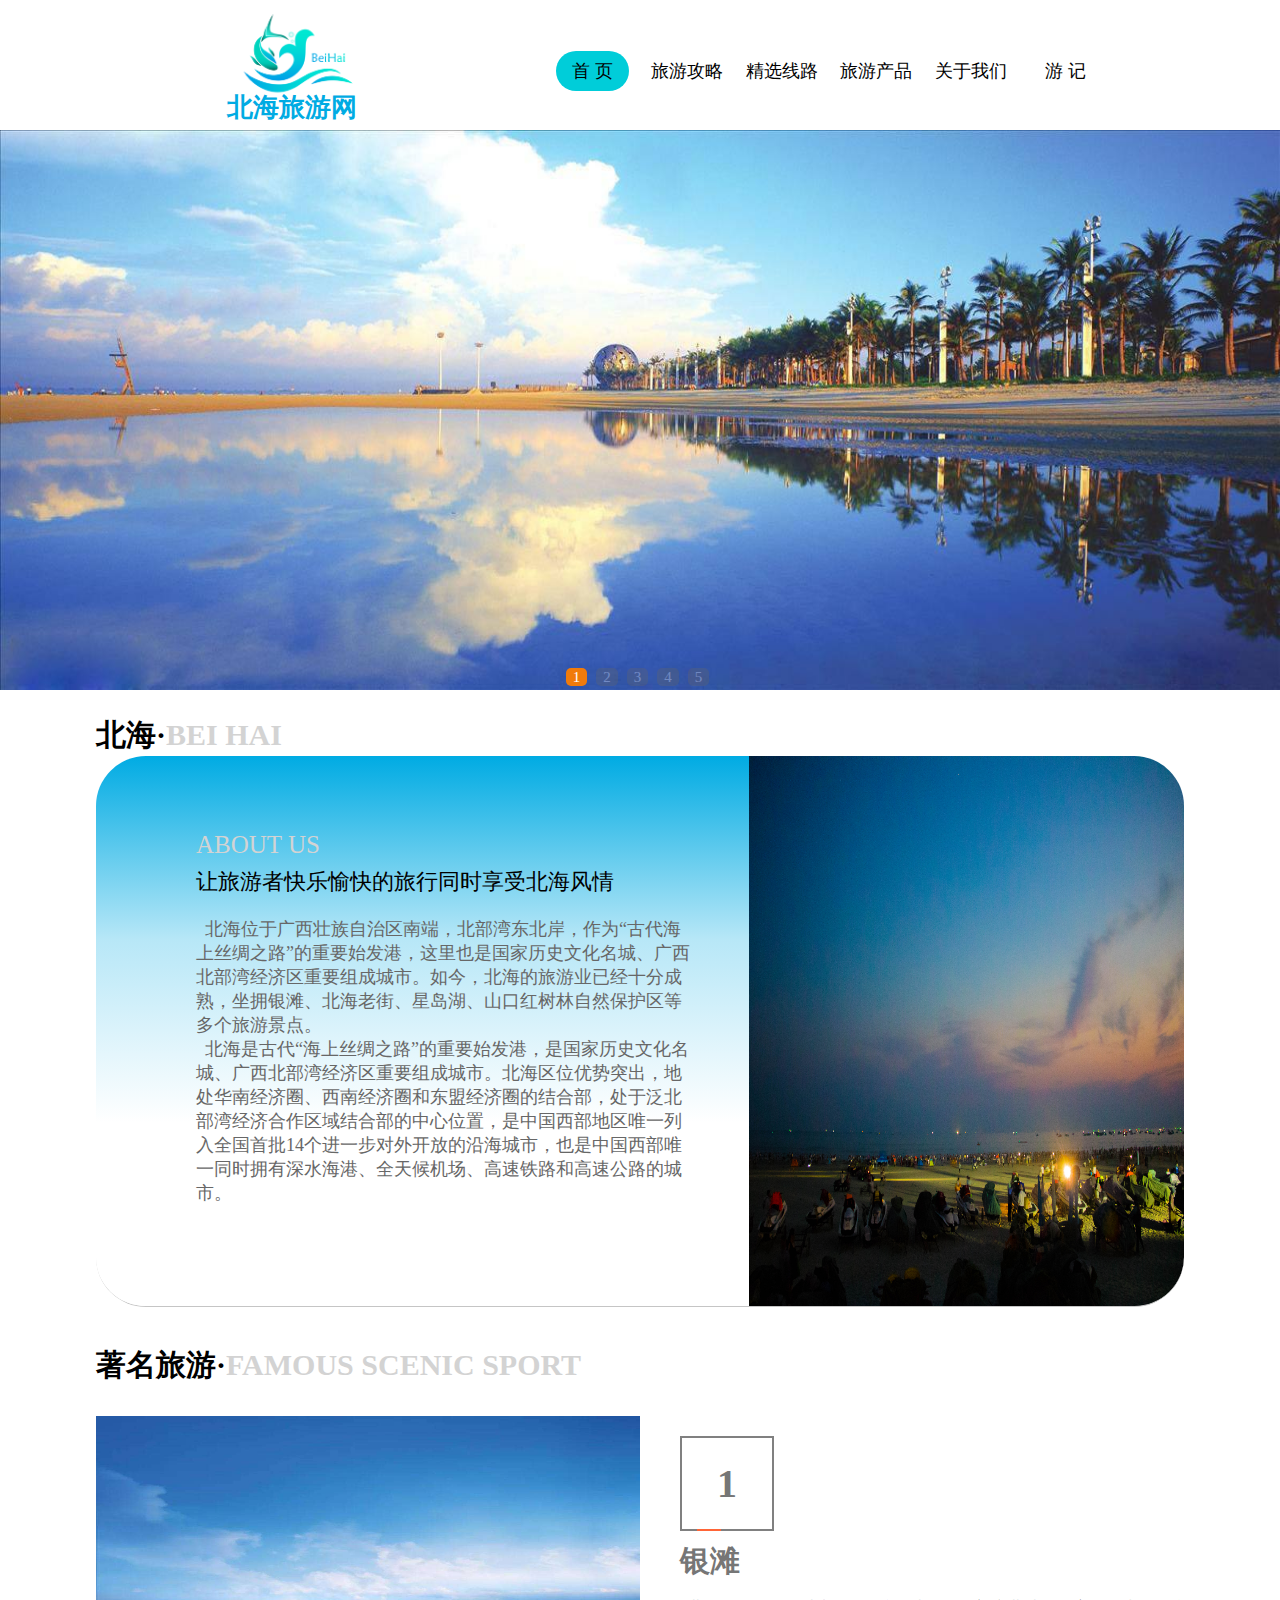
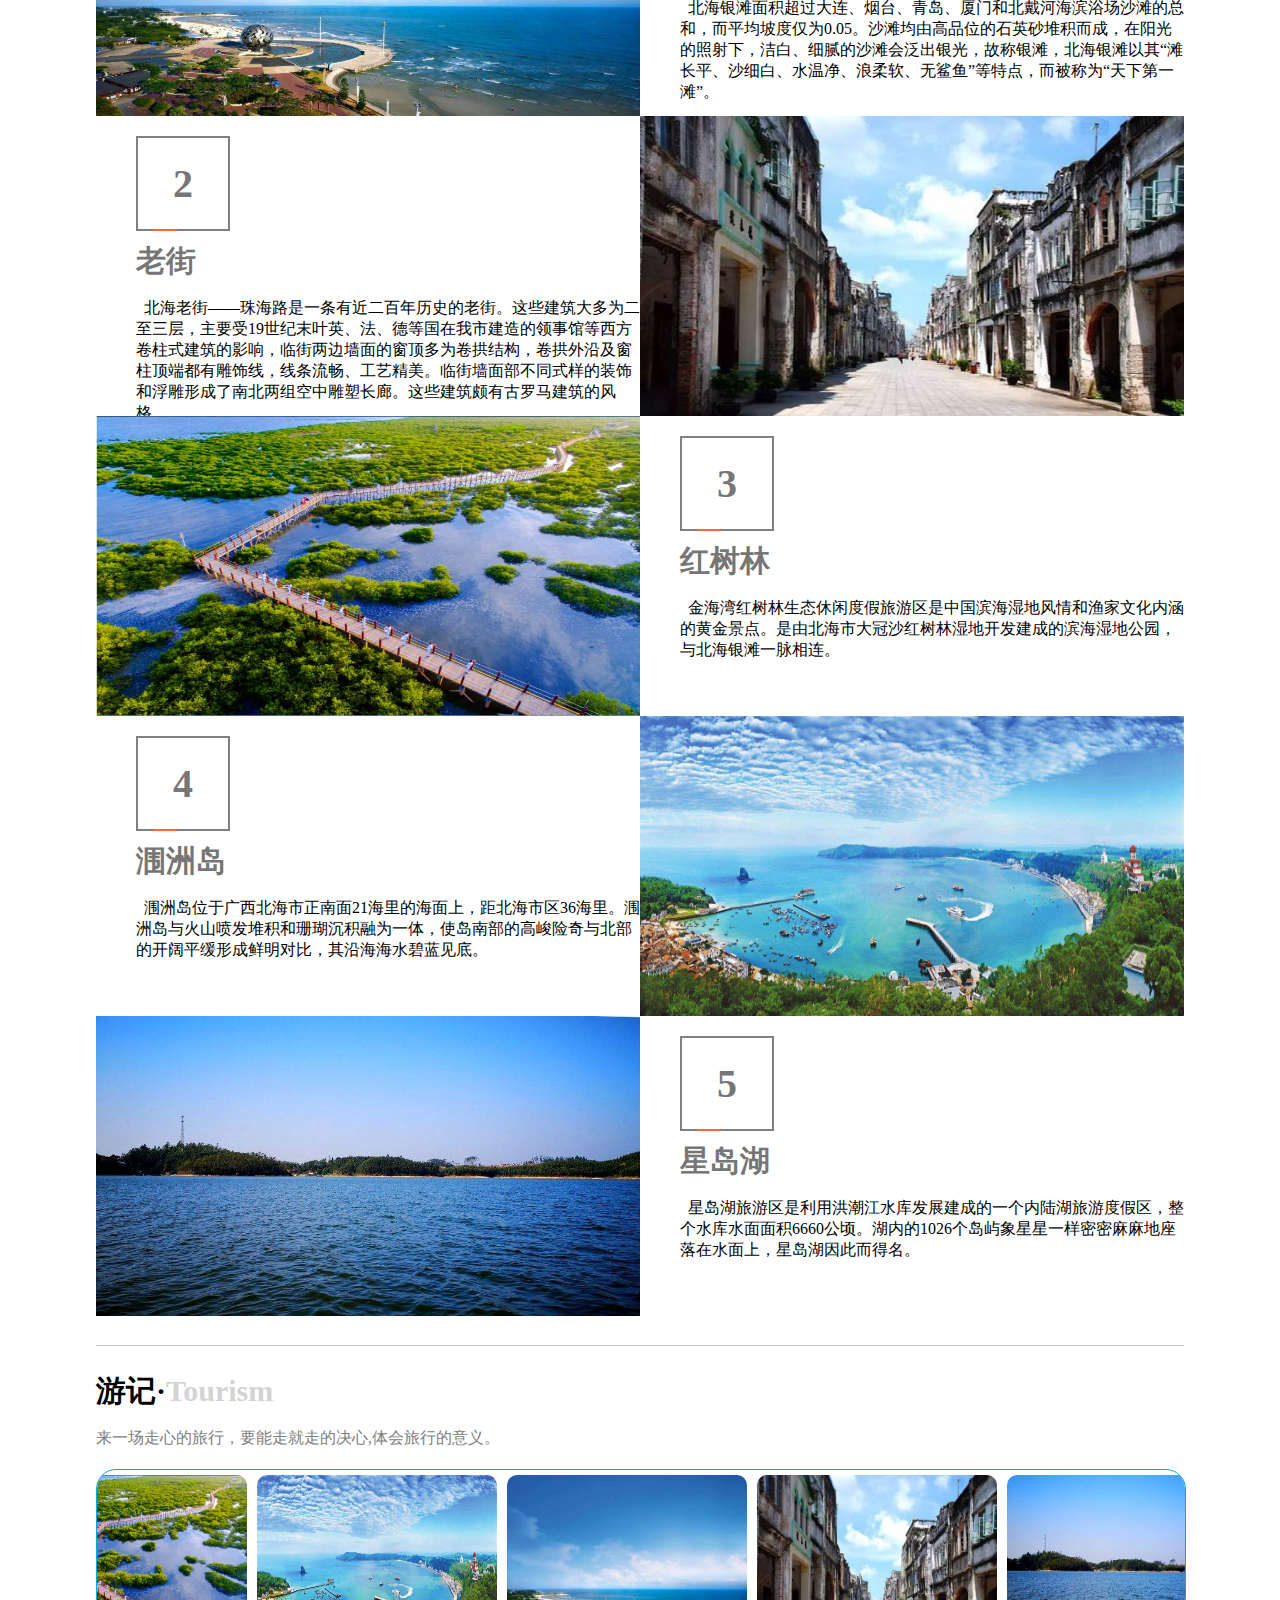
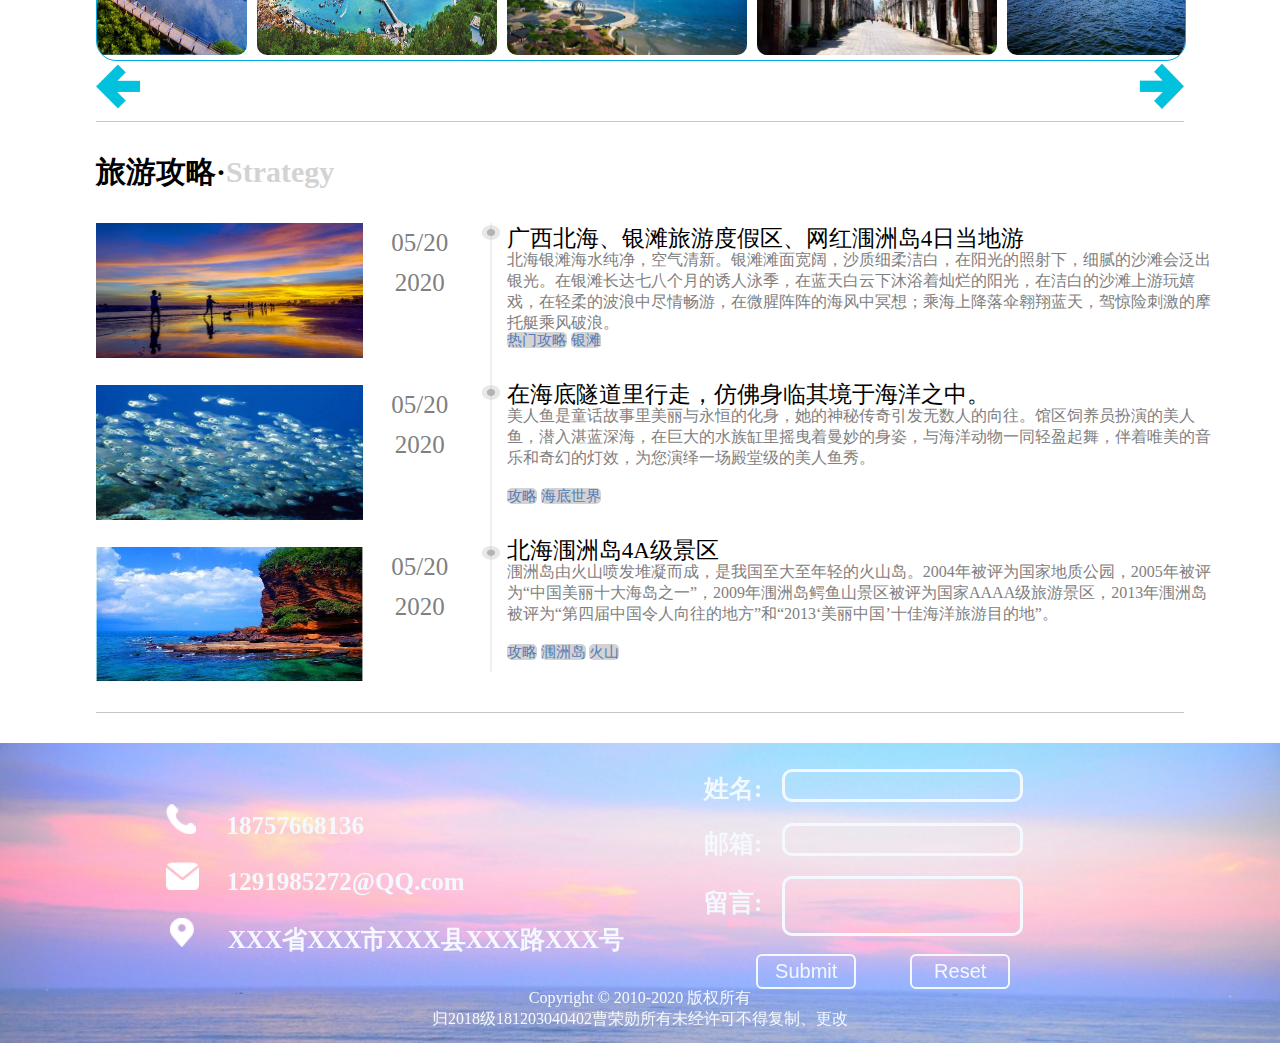
<file: html/index.html>
<!doctype html>
<html>
<head>
<meta charset="utf-8">
<title>北海旅游指南网站</title>
<link href="../css/index_css.css" rel="stylesheet" type="text/css">
<style type="text/css">
a:link {
	text-decoration: none;
}
a:visited {
	text-decoration: none;
}
a:hover {
	text-decoration: none;
}
a:active {
	text-decoration: none;
}
</style>
<script type="text/javascript" src="../js/img_time.js"></script>
<script type="text/javascript" src="../js/img.js"></script>
<script language="JavaScript">
var u_u3_icn = new ImageChangeNews("u_u3_", 1519.99, 560, 4, 2.0, true, false, false, true, false,"#u_u3_centerCutImg");

function u_u3_init_img()
{
 
    u_u3_icn.addimg("../images/01.jpg", "route.html", "", "","");

    u_u3_icn.addimg("../images/02.jpg", "route.html", "", "","");

    u_u3_icn.addimg("../images/03.jpg", "route.html", "", "","");

    u_u3_icn.addimg("../images/04.jpg", "route.html", "", "","");

    u_u3_icn.addimg("../images/05.jpg", "route.html", "", "","");
	
    u_u3_icn.changeimg(0);
}
</script>

</head>

<body>
<div id="head">
	  <div class="logo">
		  <p>北海旅游网</p>
	  </div>
	  <div class="list">
			<ul>
				<li style="background-color: #00CDD9"><a href="#">首&nbsp;页</a></li>
				<li><a href="strategy.html">旅游攻略</a></li>
				<li>
					<a href="route.html">精选线路</a>
					<ul>
					<li><a href="route.html">涠洲岛</a></li>
					<li><a href="route.html">星岛湖</a></li>
					<li><a href="route.html">红树林</a></li>
					<li><a href="route.html">北海银滩</a></li>
					<li><a href="route.html">北海老街</a></li>
					</ul>
				</li>
				<li>
					<a href="product.html">旅游产品</a>
					<ul>
						<li><a href="product.html">珍珠</a></li>
						<li><a href="product.html">海产品</a></li>
						<li><a href="product.html">东园家酒</a></li>
						<li><a href="product.html">北海贝雕</a></li>
					</ul>
				</li>
				<li>
					<a href="about.html">关于我们</a>
					<ul>
						<li><a href="lianxi.html">联系我们</a></li>
					</ul>
				</li>
				<li><a href="travels.html">游&nbsp;记</a></li>
			</ul>
		</div>
    </div>
<div id="main">
	<div id="center_top_left" style="width:100%">
	    <table cellspacing="0" cellpadding="0" border="0" style="padding:0px margin:0px; border:0px;width: 100%">
			<tr>
		<td>
        <div id="u_u3_centerCutImg" style="overflow: hidden;height:560px;width:100%">
            <div id="u_u3_div" align="center" style="padding:0px;margin:0px;border:0px solid black;background-color:#000000;FILTER: progid:DXImageTransform.Microsoft.RevealTrans (duration=2.0,transition=23);height:560px;width:100%">
                <div id="u_u3_imgdiv" style="padding:0px;border:0px;">
					<a id="u_u3_url" target="_blank" data_temp_dwid="1">
						<img id="u_u3_pic" border="0" src="../images/01.jpg" data_temp_dwid="2" style="width: 100%">
					</a>
				</div>
            </div>
			
         <div style="filter:alpha(style=1,opacity=10,finishOpacity=80);width:100%;height:19px;text-align:center;top:-19px;position:relative;padding:0px;margin:0px;border:0px;">
<a href="javascript:u_u3_icn.changeimg(0)" ; id="u_u3_selectNode0" class="imagechangenews_pnode" target="_self">1</a>
<a href="javascript:u_u3_icn.changeimg(1)" ; id="u_u3_selectNode1" class="imagechangenews_pnode" target="_self">2</a>
<a href="javascript:u_u3_icn.changeimg(2)" ; id="u_u3_selectNode2" class="imagechangenews_pnode" target="_self">3</a>
<a href="javascript:u_u3_icn.changeimg(3)" ; id="u_u3_selectNode3" class="imagechangenews_pnode" target="_self">4</a>
<a href="javascript:u_u3_icn.changeimg(4)" ; id="u_u3_selectNode4" class="imagechangenews_pnode" target="_self">5</a>
         </div>
		</div>
		</td>
	</tr>       
    <tr>
		<td height="25">
        <div align="center" style="overflow:hidden;text-overflow:ellipsis;height:5px;width:100%;">
			<a target="_blank" class="titlestyle43526" id="u_u3_newstitle"></a>
		</div>
		</td>
	</tr>
	</table>
		  <script language="JavaScript">u_u3_init_img();</script>
  </div>
  <p style="font-size: 30px; color: lightgrey;font-weight: bold;width: 85%;margin: 0px auto;"><span style="color: #000000;font-family: '宋体';">北海·</span>BEI HAI</p>
  <div class="introduce">
    <div class="about_bg">
      <div class="about_as">
        <p style="font-size: 25px; color: lightgrey;margin-bottom: 8px;">ABOUT US</p>
        <span style="font-size: 22px;font-family: '宋体';margin: 0px;">让旅游者快乐愉快的旅行同时享受北海风情</span>
        <p style="font-size: 18px;font-family: '宋体';margin-top: 20px;color:#676767;">
		  &nbsp;&nbsp;北海位于广西壮族自治区南端，北部湾东北岸，作为“古代海上丝绸之路”的重要始发港，这里也是国家历史文化名城、广西北部湾经济区重要组成城市。如今，北海的旅游业已经十分成熟，坐拥银滩、北海老街、星岛湖、山口红树林自然保护区等多个旅游景点。
			<br>
          &nbsp;&nbsp;北海是古代“海上丝绸之路”的重要始发港，是国家历史文化名城、广西北部湾经济区重要组成城市。北海区位优势突出，地处华南经济圈、西南经济圈和东盟经济圈的结合部，处于泛北部湾经济合作区域结合部的中心位置，是中国西部地区唯一列入全国首批14个进一步对外开放的沿海城市，也是中国西部唯一同时拥有深水海港、全天候机场、高速铁路和高速公路的城市。
        </p>
      </div>
    </div>
  </div>
  <div class="tour">
    <p style="font-size: 30px; color: lightgrey;font-weight: bold;"><span style="color: #000000;font-family: '宋体';">著名旅游·</span>FAMOUS SCENIC SPORT</p>
    <div style="width: 50%;height: 300px;" class="img"><a href="route.html"><img src="../images/yintan.jpg" width="100%" height="100%" alt=""></a></div>
	<div style="width: 50%;height: 300px;" class="season">
	  <div class="number">1</div>
	  <div class="text">
		  <span style="font-size: 30px;font-weight: bold;color: #767676;">银滩</span>
		  <p>&nbsp;&nbsp;北海银滩面积超过大连、烟台、青岛、厦门和北戴河海滨浴场沙滩的总和，而平均坡度仅为0.05。沙滩均由高品位的石英砂堆积而成，在阳光的照射下，洁白、细腻的沙滩会泛出银光，故称银滩，北海银滩以其“滩长平、沙细白、水温净、浪柔软、无鲨鱼”等特点，而被称为“天下第一滩”。</p>
	  </div>
    </div>
	<div style="width: 50%;height: 300px;" class="season">
	  <div class="number">2</div>
	  <div class="text">
		  <span style="font-size: 30px;font-weight: bold;color: #767676;">老街</span>
		  <p>&nbsp;&nbsp;北海老街——珠海路是一条有近二百年历史的老街。这些建筑大多为二至三层，主要受19世纪末叶英、法、德等国在我市建造的领事馆等西方卷柱式建筑的影响，临街两边墙面的窗顶多为卷拱结构，卷拱外沿及窗柱顶端都有雕饰线，线条流畅、工艺精美。临街墙面部不同式样的装饰和浮雕形成了南北两组空中雕塑长廊。这些建筑颇有古罗马建筑的风格。</p>
	  </div>
	</div> 
	<div style="width: 50%;height: 300px;" class="img"><a href="route.html"><img src="../images/laojie.jpg" width="100%" height="100%" alt=""></a></div>
    <div style="width: 50%;height: 300px;" class="img"><a href="route.html"><img src="../images/hongshulin.jpg" width="100%" height="100%" alt=""></a></div>
	<div style="width: 50%;height: 300px;" class="season">
	  <div class="number">3</div>
	  <div class="text">
		  <span style="font-size: 30px;font-weight: bold;color: #767676;">红树林</span>
		  <p>&nbsp;&nbsp;金海湾红树林生态休闲度假旅游区是中国滨海湿地风情和渔家文化内涵的黄金景点。是由北海市大冠沙红树林湿地开发建成的滨海湿地公园，与北海银滩一脉相连。</p>
	  </div>
    </div>
	<div style="width: 50%;height: 300px;" class="season">
	  <div class="number">4</div>
	  <div class="text">
		  <span style="font-size: 30px;font-weight: bold;color: #767676;">涠洲岛</span>
		  <p>&nbsp;&nbsp;涠洲岛位于广西北海市正南面21海里的海面上，距北海市区36海里。涠洲岛与火山喷发堆积和珊瑚沉积融为一体，使岛南部的高峻险奇与北部的开阔平缓形成鲜明对比，其沿海海水碧蓝见底。</p>
	  </div>
	</div>
    <div style="width: 50%;height: 300px;" class="img"><a href="route.html"><img src="../images/weizhoudao.jpg" width="100%" height="100%" alt=""></a></div>
    <div style="width: 50%;height: 300px;" class="img"><a href="route.html"><img src="../images/xingdaohu.jpg" width="100%" height="100%" alt=""></a></div>
  	<div style="width: 50%;height: 300px;" class="season">
	  <div class="number">5</div>
		<div class="text">
		  <span style="font-size: 30px;font-weight: bold;color: #767676;">星岛湖</span>
		  <p>&nbsp;&nbsp;星岛湖旅游区是利用洪潮江水库发展建成的一个内陆湖旅游度假区，整个水库水面面积6660公顷。湖内的1026个岛屿象星星一样密密麻麻地座落在水面上，星岛湖因此而得名。</p>
	  </div>
	 </div>
  </div>
  <div class="tourism">
	  <p style="font-size: 30px; color: lightgrey;font-weight: bold;margin-bottom: 5px;"><span style="color: #000000;font-family: '宋体';">游记·</span>Tourism</p>
      <p style="margin-bottom: 20px;color: grey;">来一场走心的旅行，要能走就走的决心,体会旅行的意义。</p>
	  <div id="tour_img">
        <div id="div1">
		  <ul id="ul1">
		  <li><a href="travels.html"><img src="../images/hongshulin.jpg" width="240px" height="180px;" style="margin: 0px;border-radius: 10px;" alt=""></a></li>
          <li><a href="travels.html"><img src="../images/weizhoudao.jpg" width="240px" height="180px;" style="margin: 0px;border-radius: 10px;" alt=""></a></li>
          <li><a href="travels.html"><img src="../images/yintan.jpg" width="240px" height="180px;" style="margin: 0px;border-radius: 10px;" alt=""></a></li>
          <li><a href="travels.html"><img src="../images/laojie.jpg" width="240px" height="180px;" style="margin: 0px;border-radius: 10px;" alt=""></a></li>
          <li><a href="travels.html"><img src="../images/xingdaohu.jpg" width="240px" height="180px;" style="margin: 0px;border-radius: 10px;" alt=""></a></li>
		  </ul>
		</div>
      </div>
      <div style="text-align:left;width: 50%;float: left;">
        <input id="btn1" type="button" value=" ">
	  </div>
	  <div style="text-align:right;width: 50%;float: left;">
        <input id="btn2" type="button" value=" ">
      </div>
  </div>
  <div id="strategy">
    <p style="font-size: 30px; color: lightgrey;font-weight: bold;"><span style="color: #000000;font-family: '宋体';">旅游攻略·</span>Strategy</p>
    <div class="str_left"> 
	  <a href="strategy.html"><img src="../images/strategy_1.jpg" width="70%" height="30%" alt=""></a>
	  <div class="time">
			05/20<br>2020
		</div>
      <a href="strategy.html"><img src="../images/strategy_2.jpg" width="70%" height="30%" alt=""></a>
	  <div class="time">
			05/20<br>2020
		</div>
      <a href="strategy.html"><img src="../images/strategy_3.jpg" width="70%" height="30%" alt=""></a>
      <div class="time">
		  05/20<br>2020
		</div>
    </div>
	<div class="str_right">
	  <div class="str_text">
	    <div class="str_head">
		<a href="strategy.html">广西北海、银滩旅游度假区、网红涠洲岛4日当地游</a> 
		</div>
		<div class="str_main">
			北海银滩海水纯净，空气清新。银滩滩面宽阔，沙质细柔洁白，在阳光的照射下，细腻的沙滩会泛出银光。在银滩长达七八个月的诱人泳季，在蓝天白云下沐浴着灿烂的阳光，在洁白的沙滩上游玩嬉戏，在轻柔的波浪中尽情畅游，在微腥阵阵的海风中冥想；乘海上降落伞翱翔蓝天，驾惊险刺激的摩托艇乘风破浪。
		</div>
		<div class="str_bom">
			<a href="strategy.html"><span style="color:#557CB8">热门攻略</span></a>
			<a href="strategy.html"><span style="color:#557CB8">银滩</span></a>
		</div>
      </div>
	  <div class="str_text">
		<div class="str_head">
		<a href="strategy.html">在海底隧道里行走，仿佛身临其境于海洋之中。</a> 
		</div>
		<div class="str_main">
			美人鱼是童话故事里美丽与永恒的化身，她的神秘传奇引发无数人的向往。馆区饲养员扮演的美人鱼，潜入湛蓝深海，在巨大的水族缸里摇曳着曼妙的身姿，与海洋动物一同轻盈起舞，伴着唯美的音乐和奇幻的灯效，为您演绎一场殿堂级的美人鱼秀。
		</div>
		<div class="str_bom">
			<a href="strategy.html"><span style="color:#557CB8">攻略</span></a>
			<a href="strategy.html"><span style="color:#557CB8">海底世界</span></a>
		</div>
	  </div>
	  <div class="str_text">
		<div class="str_head">
	    <a href="strategy.html">北海涠洲岛4A级景区</a> </div>
		<div class="str_main">涠洲岛由火山喷发堆凝而成，是我国至大至年轻的火山岛。2004年被评为国家地质公园，2005年被评为“中国美丽十大海岛之一”，2009年涠洲岛鳄鱼山景区被评为国家AAAA级旅游景区，2013年涠洲岛被评为“第四届中国令人向往的地方”和“2013‘美丽中国’十佳海洋旅游目的地”。</div>
		<div class="str_bom">
			<a href="strategy.html"><span style="color:#557CB8">攻略</span></a>
			<a href="strategy.html"><span style="color:#557CB8">涠洲岛</span></a>
			<a href="strategy.html"><span style="color:#557CB8">火山</span></a>
		</div>
	  </div>
    </div>
    </div>
	</div>
<div id="bottom">
    <div class="bot_main">
		<p><img src="../images/07.png" alt="" height="30px"><span style="margin-left: 30px;color: aliceblue;font-size: 25px;font-weight: bold;line-height:40px;">18757668136</span></p>
		<p><img src="../images/08.png" alt="" height="28px"><span style="margin-left: 28px;color: aliceblue;font-size: 25px;font-weight: bold;line-height:40px;">1291985272@QQ.com</span></p>
		<p><img src="../images/09.png" alt="" height="30px" style="margin-left: 4px"><span style="margin-left: 33px;color: aliceblue;font-size: 25px;font-weight: bold;line-height:40px;">XXX省XXX市XXX县XXX路XXX号</span></p>
		<p style="color: aliceblue;text-align: center;margin-top: 3%;">Copyright © 2010-2020 版权所有<br>
         归2018级181203040402曹荣勋所有未经许可不得复制、更改</p>
	</div>
    <div class="from">
		 <form>
             <div style="margin-bottom: 20px;">
				 <span style="color: aliceblue;font-size: 25px;font-weight: bold;position: relative;top: 5px;">姓名:</span><input type="text" id="name">
             </div>
             <div style="margin-bottom: 20px;">
				 <span style="color: aliceblue;font-size: 25px;font-weight: bold;position: relative;top: 5px;">邮箱:</span><input type="email" id="email">
             </div>
             <div style="margin-bottom: 10px;">
				 <span style="color: aliceblue;font-size: 25px;font-weight: bold;position: relative;top: -25px;">留言:</span><textarea id="liuye"></textarea>
             </div>
	         <div style="text-align: center;width: 70%;">
				 <input type="submit" style="width: 100px;height: 35px;color: aliceblue;background-color: transparent;color: aliceblue;font-size: 20px;border: aliceblue solid 2px;border-radius: 6px;outline: none;cursor:pointer;">
			     <input type="reset" style="width: 100px;height: 35px;margin-left: 50px;color: aliceblue;background-color: transparent;color: aliceblue;font-size: 20px;border: aliceblue solid 2px;border-radius: 6px;outline: none;cursor:pointer;">
			 </div>
         </form>
	 </div>
  </div>
</body>
</html>
</file>
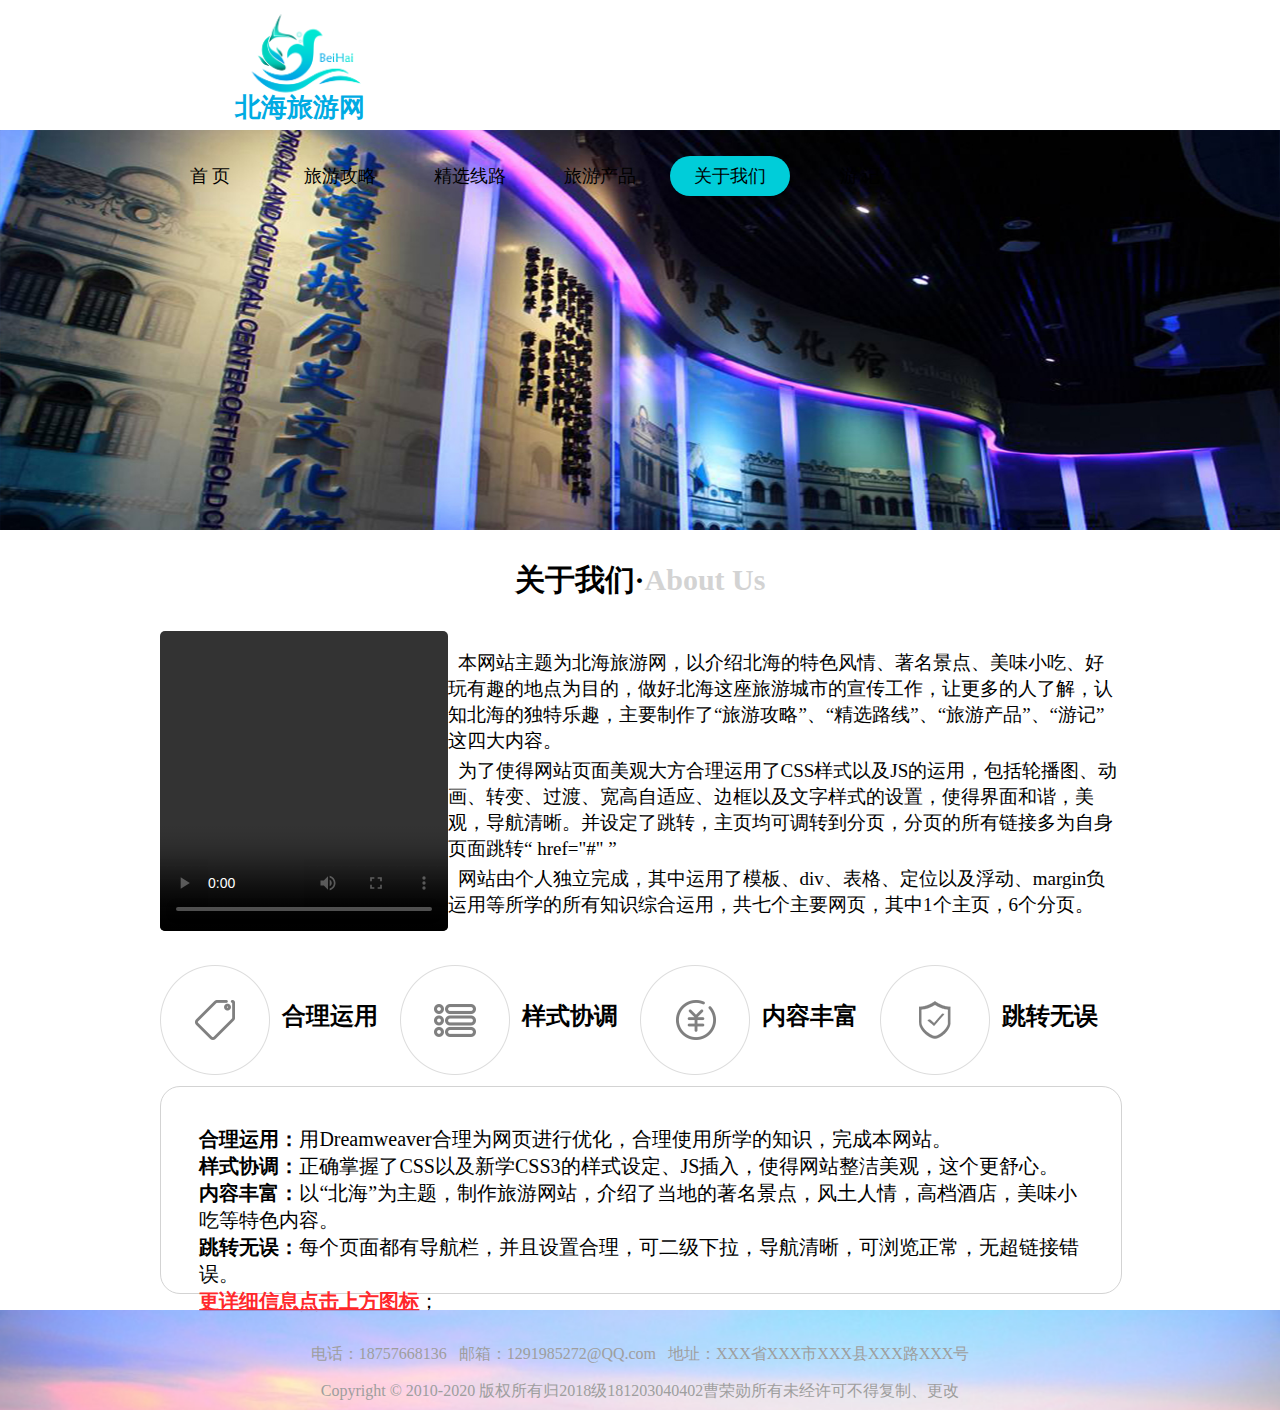
<file: html/about.html>
<!doctype html>
<html>
<head>
<meta charset="utf-8">
<title>北海旅游指南网站</title>
<link href="../css/strategy_css.css" rel="stylesheet" type="text/css">
<link href="../css/about_css.css" rel="stylesheet" type="text/css">
<script type="text/javascript" src="../js/show_change.js"></script>
<style type="text/css">
a:link {
	text-decoration: none;
}
a:visited {
	text-decoration: none;
}
a:hover {
	text-decoration: none;
}
a:active {
	text-decoration: none;
}
</style>
<script type="text/javascript">
function MM_preloadImages() { //v3.0
  var d=document; if(d.images){ if(!d.MM_p) d.MM_p=new Array();
    var i,j=d.MM_p.length,a=MM_preloadImages.arguments; for(i=0; i<a.length; i++)
    if (a[i].indexOf("#")!=0){ d.MM_p[j]=new Image; d.MM_p[j++].src=a[i];}}
}

function MM_swapImgRestore() { //v3.0
  var i,x,a=document.MM_sr; for(i=0;a&&i<a.length&&(x=a[i])&&x.oSrc;i++) x.src=x.oSrc;
}

function MM_findObj(n, d) { //v4.01
  var p,i,x;  if(!d) d=document; if((p=n.indexOf("?"))>0&&parent.frames.length) {
    d=parent.frames[n.substring(p+1)].document; n=n.substring(0,p);}
  if(!(x=d[n])&&d.all) x=d.all[n]; for (i=0;!x&&i<d.forms.length;i++) x=d.forms[i][n];
  for(i=0;!x&&d.layers&&i<d.layers.length;i++) x=MM_findObj(n,d.layers[i].document);
  if(!x && d.getElementById) x=d.getElementById(n); return x;
}

function MM_swapImage() { //v3.0
  var i,j=0,x,a=MM_swapImage.arguments; document.MM_sr=new Array; for(i=0;i<(a.length-2);i+=3)
   if ((x=MM_findObj(a[i]))!=null){document.MM_sr[j++]=x; if(!x.oSrc) x.oSrc=x.src; x.src=a[i+2];}
}
</script>
</head>

<body onLoad="MM_preloadImages('../images/hotel_1 (6).jpg')">
<div id="head">
	  <div class="logo">
		  <p>北海旅游网</p>
	  </div>
	  <div class="list">
			<ul>
				<li><a href="index.html">首&nbsp;页</a></li>
				<li><a href="strategy.html">旅游攻略</a></li>
				<li>
					<a href="route.html">精选线路</a>
					<ul>
					<li><a href="route.html">涠洲岛</a></li>
					<li><a href="route.html">星岛湖</a></li>
					<li><a href="route.html">红树林</a></li>
					<li><a href="route.html">北海银滩</a></li>
					<li><a href="route.html">北海老街</a></li>
					</ul>
				</li>
				<li>
					<a href="product.html">旅游产品</a>
					<ul>
						<li><a href="product.html">珍珠</a></li>
						<li><a href="product.html">海产品</a></li>
						<li><a href="product.html">东园家酒</a></li>
						<li><a href="product.html">北海贝雕</a></li>
					</ul>
				</li>
				<li style="background-color: #00CDD9">
					<a href="#">关于我们</a>
					<ul>
						<li><a href="lianxi.html">联系我们</a></li>
					</ul>
				</li>
				<li><a href="travels.html">游&nbsp;记</a></li>
			</ul>
		</div>
    </div>
<div id="show"></div>
<div id="main">
<div style="text-align: center;margin-top: 20px;">
    <p style="font-size: 30px; color: lightgrey;font-weight: bold;"><span style="color: #000000;font-family: '宋体';">关于我们·</span>About Us</p>
</div>
<div class="us">
	<video controls width="30%" height="300px"></video>
	<p>&nbsp;&nbsp;本网站主题为北海旅游网，以介绍北海的特色风情、著名景点、美味小吃、好玩有趣的地点为目的，做好北海这座旅游城市的宣传工作，让更多的人了解，认知北海的独特乐趣，主要制作了“旅游攻略”、“精选路线”、“旅游产品”、“游记”这四大内容。</p>
	<p>&nbsp;&nbsp;为了使得网站页面美观大方合理运用了CSS样式以及JS的运用，包括轮播图、动画、转变、过渡、宽高自适应、边框以及文字样式的设置，使得界面和谐，美观，导航清晰。并设定了跳转，主页均可调转到分页，分页的所有链接多为自身页面跳转“ href="#" ”</p>
	<p>&nbsp;&nbsp;网站由个人独立完成，其中运用了模板、div、表格、定位以及浮动、margin负运用等所学的所有知识综合运用，共七个主要网页，其中1个主页，6个分页。</p>
	<div class="us_1"  onClick="block_2()">
		<img src="../images/12.webp" alt="" width="110px" height="110px;">
		<div>
		  <p>合理运用</p>
	    </div>
	</div>
	<div  class="us_1"  onClick="block_3()">
		<img src="../images/13.webp" alt="" width="110px" height="110px;">
		<div>
		  <p>样式协调</p>
	    </div>
	</div>
	<div class="us_1"  onClick="block_4()">
		<img src="../images/14.webp" alt=""  width="110px" height="110px;" >
		<div>
		  <p>内容丰富</p>
	    </div>
	</div>
	<div class="us_1" onClick="block_5()">
		<img src="../images/15.webp" alt=""  width="110px" height="110px;">
		<div>
		  <p>跳转无误</p>
	    </div>
	</div>
	<div id="show_1">
		<p style="font-size: 20px;width: 100%;">
			<strong>合理运用：</strong>用Dreamweaver合理为网页进行优化，合理使用所学的知识，完成本网站。<br>
			<strong>样式协调：</strong>正确掌握了CSS以及新学CSS3的样式设定、JS插入，使得网站整洁美观，这个更舒心。<br>
			<strong>内容丰富：</strong>以“北海”为主题，制作旅游网站，介绍了当地的著名景点，风土人情，高档酒店，美味小吃等特色内容。<br>
			<strong>跳转无误：</strong>每个页面都有导航栏，并且设置合理，可二级下拉，导航清晰，可浏览正常，无超链接错误。<br>
			<strong style="color: #FF282B;text-decoration: underline;">更详细信息点击上方图标</strong>；
		</p>
	</div>
	<div id="show_2">
		<p style="font-size: 22px;width: 100%;">
			1、灵活运用样式&nbsp;&nbsp;2、不给文件起中文名称&nbsp;&nbsp;3、巧妙设置字体分辨率&nbsp;&nbsp;4、巧妙设置JS功能<br>
			<br>5、巧妙隐藏标签&nbsp;&nbsp;6、正确合理的进行排版&nbsp;&nbsp;7、擅长运用快捷键完成&nbsp;&nbsp;8、合理设置超链接
		</p>
	</div>
	<div id="show_3">
		<p style="font-size: 20px;width: 100%;">
			列如效果：<br><br>
			1、主页、旅游攻略等页面，当鼠标经过时，图片的宽高会出现过渡图像的效果；<br>
			2、旅游路线的页面大量运用了，边框圆角设置，阴影设置的效果；<br>
			3、div的浮动以及定位；二级下拉列表的制作以及list-style的运用；伪类选择器的运用；<br>
			4、JS制作轮播图；JS图片无间距滚动的制作；JS制作div切换的效果等；
		</p>
	</div>
	<div id="show_4">
		<p style="font-size: 20px;width: 100%;">
			1、旅行网站通过整合景点、交通、住宿、餐饮、购物、娱乐等内容,并将自己的想法贯穿于其中的、向他人介绍提供在旅游活动过程中的全部产品和服务。<br><br>
			2、图片，文本内容符合主题要求，并进行排版设计，添加超链接以及其他效果；
		</p>
	</div>
	<div id="show_5">
		<p style="font-size: 20px;width: 100%;">
			1、导航栏可以清晰的跳转到相应的网页；<br><br>
			2、主页的内容可以点击跳转到其他分页当中；<br><br>
			3、分页的内容跳转都是自身页面跳转，“ href="#" ”；
		</p>
	</div>
</div>
</div>
<div id="bottom">
	<br>
  <p style="color:#868686;text-align: center;">电话：18757668136 &nbsp; 邮箱：1291985272@QQ.com &nbsp; 地址：XXX省XXX市XXX县XXX路XXX号</p>
	<p style="color:#868686;text-align: center;margin-top: 1%;">Copyright © 2010-2020   版权所有归2018级181203040402曹荣勋所有未经许可不得复制、更改</p>
</div>
</body>
</html>
</file>
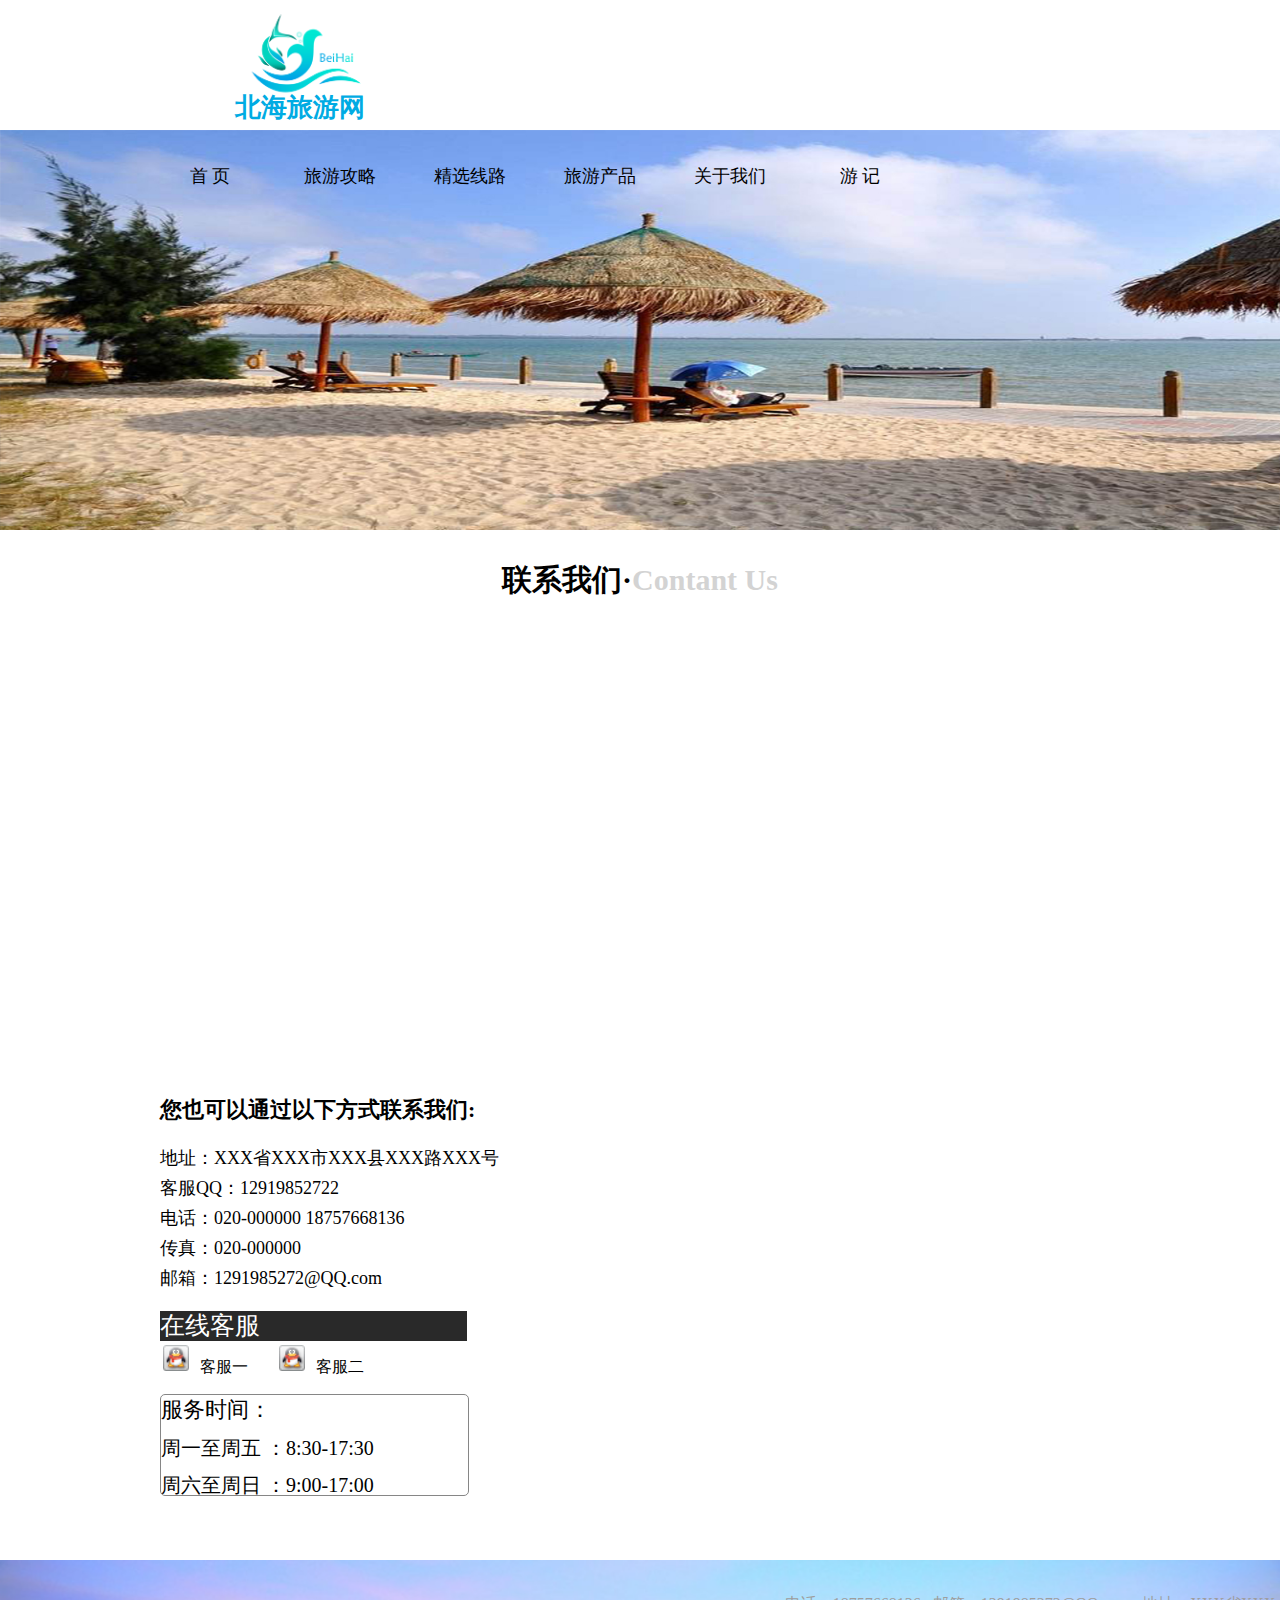
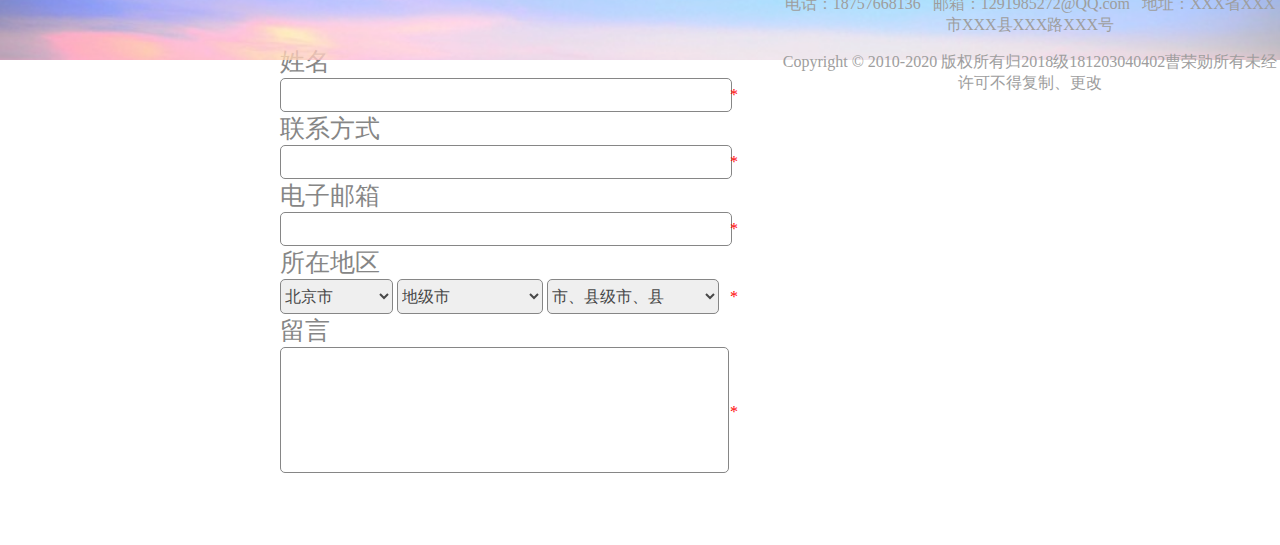
<file: html/lianxi.html>
<!doctype html>
<html>
<head>
<meta charset="utf-8">
<title>北海旅游指南网站</title>
<link href="../css/strategy_css.css" rel="stylesheet" type="text/css">
<script type="text/javascript" src="../js/province.js"></script>
<style type="text/css">
a:link {
	text-decoration: none;
}
a:visited {
	text-decoration: none;
}
a:hover {
	text-decoration: none;
}
a:active {
	text-decoration: none;
}
</style>
<link href="../css/lianxi_css.css" rel="stylesheet" type="text/css">
<script type="text/javascript">
function MM_openBrWindow(theURL,winName,features) { //v2.0
  window.open(theURL,winName,features);
}
</script>
</head>

<body  onload="setup();preselect('北京市');promptinfo();">
<div id="head">
	  <div class="logo">
		  <p>北海旅游网</p>
	  </div>
	  <div class="list">
			<ul>
				<li><a href="index.html">首&nbsp;页</a></li>
				<li><a href="strategy.html">旅游攻略</a></li>
				<li>
					<a href="route.html">精选线路</a>
					<ul>
					<li><a href="route.html">涠洲岛</a></li>
					<li><a href="route.html">星岛湖</a></li>
					<li><a href="route.html">红树林</a></li>
					<li><a href="route.html">北海银滩</a></li>
					<li><a href="route.html">北海老街</a></li>
					</ul>
				</li>
				<li>
					<a href="product.html">旅游产品</a>
					<ul>
						<li><a href="product.html">珍珠</a></li>
						<li><a href="product.html">海产品</a></li>
						<li><a href="product.html">东园家酒</a></li>
						<li><a href="product.html">北海贝雕</a></li>
					</ul>
				</li>
				<li>
					<a href="about.html">关于我们</a>
					<ul>
			<li><a href="#">联系我们</a></li>
					</ul>
				</li>
				<li><a href="travels.html">游&nbsp;记</a></li>
			</ul>
		</div>
    </div>
<div id="show"></div>
<div id="main">
  <div style="text-align: center;margin-top: 20px;">
    <p style="font-size: 30px; color: lightgrey;font-weight: bold;"><span style="color: #000000;font-family: '宋体';">联系我们·</span>Contant Us</p>
  </div>
	<iframe width="100%" height="40%" src="https://map.baidu.com/@12154157.562909678,2430491.914373254,18.02z" style="border: none;"></iframe>
	<div id="liuye_1">
	  <div class="liuye_1_1">
		  <strong style="font-size: 22px;">您也可以通过以下方式联系我们:<br></strong>
		  <p style="font-size: 18px;line-height: 30px;">
		  地址：XXX省XXX市XXX县XXX路XXX号<br>
		  客服QQ：12919852722<br>
		  电话：020-000000 18757668136<br>
		  传真：020-000000 <br>
		  邮箱：1291985272@QQ.com<br>
		  </p>
	    <div class="online">
		  <div style="width: 80%;height: 30px;background-color: #292929;color: #FFFFFF;line-height: 30px;font-size: 25px;">在线客服</div>
          <img src="../images/QQ.png" alt="" style="float: left;cursor:pointer;" onClick="MM_openBrWindow('https://shang.qq.com/email/stop/email_stop.html?','','')"><p style="width: 80px;float: left;cursor:pointer;" onMouseOver="MM_openBrWindow('https://shang.qq.com/email/stop/email_stop.html?','','')">&nbsp;客服一&nbsp;</p>
		  <img src="../images/QQ.png" alt="" style="float: left;cursor:pointer;" onClick="MM_openBrWindow('https://shang.qq.com/email/stop/email_stop.html?','','')"><p style="width: 80px;float: left;cursor:pointer;" onMouseOver="MM_openBrWindow('https://shang.qq.com/email/stop/email_stop.html?','','')">&nbsp;客服二&nbsp;</p>
		  <div style="width: 80%;height: 100px;float: left;border: #868686 1px solid;border-radius: 5px;">
			  <p style="font-size: 22px;margin: 0px;">服务时间：</p>
			  <p style="font-size: 20px;margin: 10px 0px;">周一至周五 ：8:30-17:30</p>
			  <p style="font-size: 20px;margin: 10px 0px;">周六至周日 ：9:00-17:00</p>
		  </div>
        </div>
      </div>
	  <div class="liuye_1_2">
		  <form  name="reg_testdate">
			  <table width="100%" border="0" cellspacing="0" cellpadding="0">
  <tbody>
    <tr>
      <td colspan="2" style="font-size: 25px;color: #868686">姓名</td>
      </tr>
    <tr>
      <td width="90%"><input type="text" id="name"></td>
      <td style="color: #FF0004;">*</td>
    </tr>
	  <tr>
      <td colspan="2" style="font-size: 25px;color: #868686">联系方式</td>
      </tr>
	  <tr>
      <td><input type="text" id="number"></td>
      <td style="color: #FF0004;">*</td>
    </tr>
    <tr>
      <td colspan="2" style="font-size: 25px;color: #868686">电子邮箱</td>
      </tr>
	  <tr>
      <td><input type="email" id="email"></td>
      <td style="color: #FF0004;">*</td>
    </tr>
	 <tr>
      <td colspan="2" style="font-size: 25px;color: #868686">所在地区</td>
      </tr>
    <tr>
      <td>
		  <select class="select" name="province" id="s1">
          <option></option>
          </select>
          <select class="select" name="city" id="s2">
          <option></option>
          </select>
          <select class="select" name="town" id="s3">
          <option></option>
          </select>
               <script>
               function promptinfo()
               {
               var address = document.getElementById('address').value;
               var s1 = document.getElementById('s1').value;
               var s2 = document.getElementById('s2').value;
               var s3 = document.getElementById('s3').value;
               address=""+s1+ s2 + s3;
               return address;
               }
               </script>
	  </td>
      <td style="color: #FF0004;">*</td>
    </tr>
    <tr>
      <td colspan="2" style="font-size: 25px;color: #868686">留言</td>
      </tr>
    <tr>
      <td><textarea id="liuyeban">&nbsp;</textarea></td>
      <td style="color: #FF0004;">*</td>
    </tr>
  </tbody>
</table>

		  </form>
	  </div>
    </div>
</div>
<div id="bottom">
	<br>
  <p style="color:#868686;text-align: center;">电话：18757668136 &nbsp; 邮箱：1291985272@QQ.com &nbsp; 地址：XXX省XXX市XXX县XXX路XXX号</p>
	<p style="color:#868686;text-align: center;margin-top: 1%;">Copyright © 2010-2020   版权所有归2018级181203040402曹荣勋所有未经许可不得复制、更改</p>
</div>
</body>
</html>
</file>
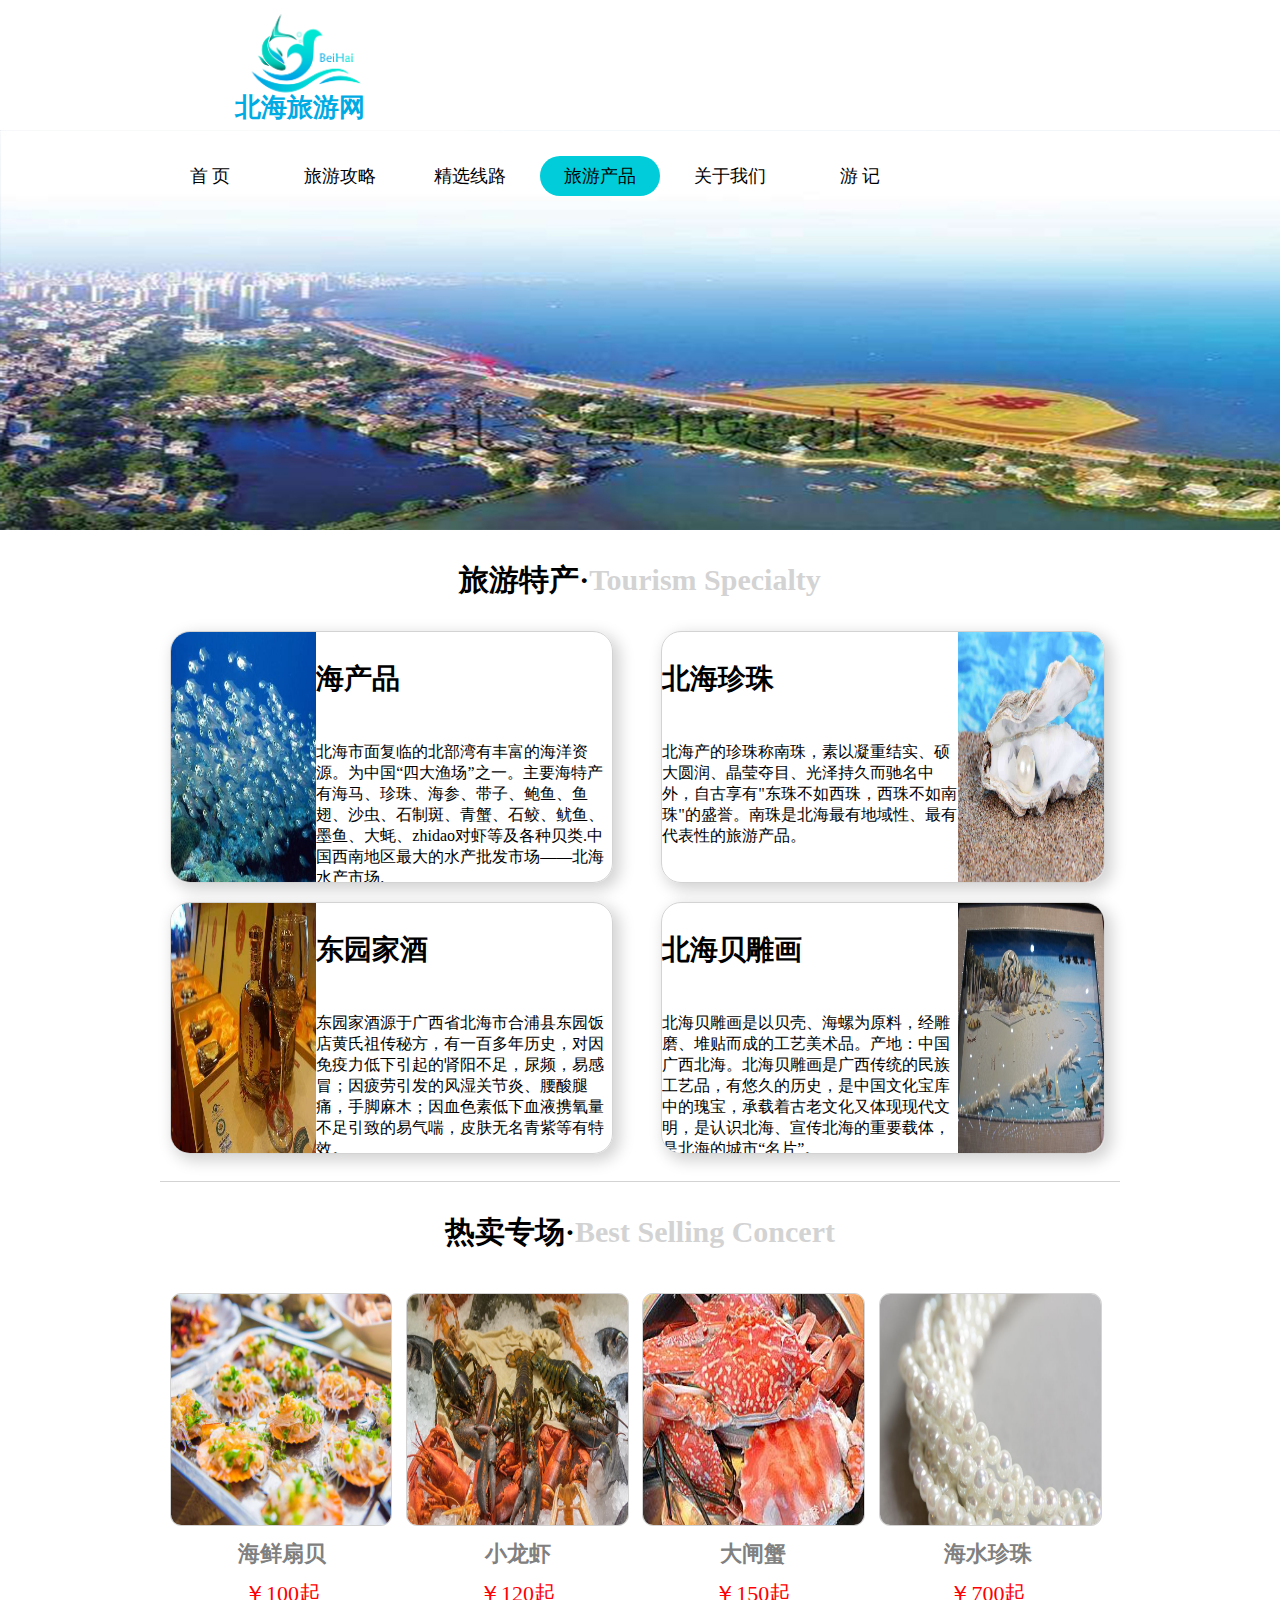
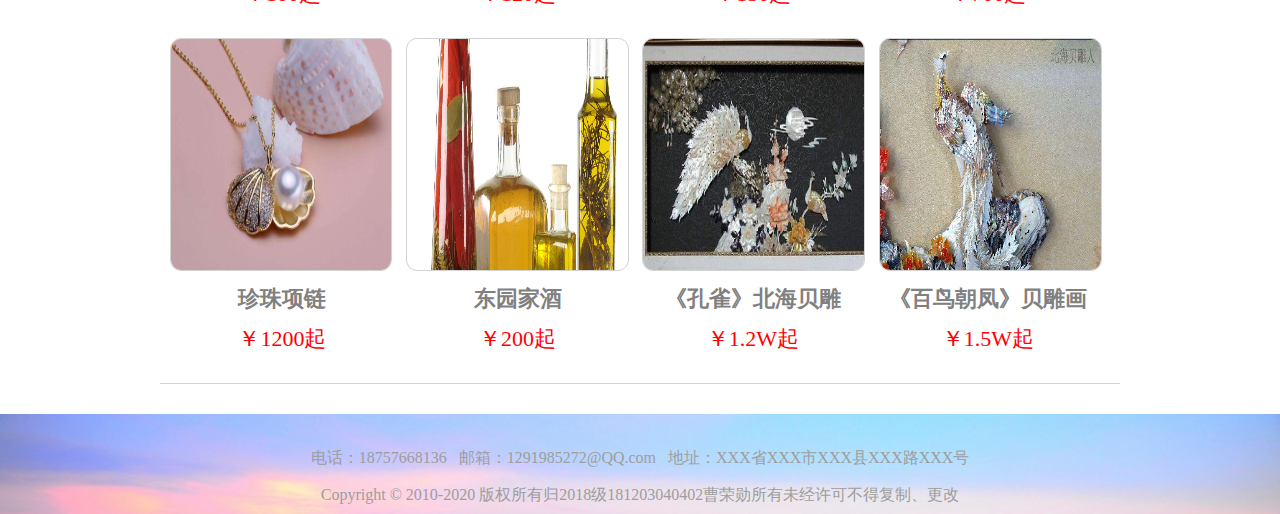
<file: html/product.html>
<!doctype html>
<html>
<head>
<meta charset="utf-8">
<title>北海旅游指南网站</title>
<link href="../css/strategy_css.css" rel="stylesheet" type="text/css">
<style type="text/css">
a:link {
	text-decoration: none;
}
a:visited {
	text-decoration: none;
}
a:hover {
	text-decoration: none;
}
a:active {
	text-decoration: none;
}
</style>
<link href="../css/product_css.css" rel="stylesheet" type="text/css">
</head>

<body>
<div id="head">
	  <div class="logo">
		  <p>北海旅游网</p>
	  </div>
	  <div class="list">
			<ul>
				<li><a href="index.html">首&nbsp;页</a></li>
				<li><a href="strategy.html">旅游攻略</a></li>
				<li>
					<a href="route.html">精选线路</a>
					<ul>
					<li><a href="route.html">涠洲岛</a></li>
					<li><a href="route.html">星岛湖</a></li>
					<li><a href="route.html">红树林</a></li>
					<li><a href="route.html">北海银滩</a></li>
					<li><a href="route.html">北海老街</a></li>
					</ul>
				</li>
				<li  style="background-color: #00CDD9">
					<a href="#">旅游产品</a>
					<ul>
						<li><a href="#">珍珠</a></li>
						<li><a href="#">海产品</a></li>
						<li><a href="#">东园家酒</a></li>
						<li><a href="#">北海贝雕</a></li>
					</ul>
				</li>
				<li>
					<a href="about.html">关于我们</a>
					<ul>
						<li><a href="lianxi.html">联系我们</a></li>
					</ul>
				</li>
				<li><a href="travels.html">游&nbsp;记</a></li>
			</ul>
		</div>
    </div>
<div id="show"></div>
	<div style="text-align: center;margin-top: 20px;">
    <p style="font-size: 30px; color: lightgrey;font-weight: bold;"><span style="color: #000000;font-family: '宋体';">旅游特产·</span>Tourism Specialty</p>
    </div>
<div id="main">
	<div class="module">
		<p style="width: 67%;float: right;font-size: 28px;font-weight: bold;color: #000000;"><a href="#">海产品</a></p>
		<p style="width: 67%;float: right;">
			北海市面复临的北部湾有丰富的海洋资源。为中国“四大渔场”之一。主要海特产有海马、珍珠、海参、带子、鲍鱼、鱼翅、沙虫、石制斑、青蟹、石鲛、鱿鱼、墨鱼、大蚝、zhidao对虾等及各种贝类.中国西南地区最大的水产批发市场——北海水产市场.
		</p>
		<img src="../images/strategy_2.jpg" alt="" width="33%" height="100%">
	</div>
	<div class="module">
		<p style="width: 67%;float: left;font-size: 28px;font-weight: bold;color: #000000;"><a href="#">北海珍珠</a></p>
		<p  style="width: 67%;float: left;">
			北海产的珍珠称南珠，素以凝重结实、硕大圆润、晶莹夺目、光泽持久而驰名中外，自古享有"东珠不如西珠，西珠不如南珠"的盛誉。南珠是北海最有地域性、最有代表性的旅游产品。
		</p>
		<img src="../images/zhenzhu.jpg" alt="" width="33%" height="100%">
	</div>
	<div class="module">
		<p style="width: 67%;float: right;font-size: 28px;font-weight: bold;color: #000000;"><a href="#">东园家酒</a></p>
		<p style="width: 67%;float: right;">
			东园家酒源于广西省北海市合浦县东园饭店黄氏祖传秘方，有一百多年历史，对因免疫力低下引起的肾阳不足，尿频，易感冒；因疲劳引发的风湿关节炎、腰酸腿痛，手脚麻木；因血色素低下血液携氧量不足引致的易气喘，皮肤无名青紫等有特效。
		</p>
		<img src="../images/jiajiu.jpg" alt="" width="33%" height="100%">
	</div>
  <div class="module">
		<p style="width: 67%;float: left;font-size: 28px;font-weight: bold;color: #000000;"><a href="#">北海贝雕画</a></p>
		<p  style="width: 67%;float: left;">
			北海贝雕画是以贝壳、海螺为原料，经雕磨、堆贴而成的工艺美术品。产地：中国广西北海。北海贝雕画是广西传统的民族工艺品，有悠久的历史，是中国文化宝库中的瑰宝，承载着古老文化又体现现代文明，是认识北海、宣传北海的重要载体，是北海的城市“名片”。
		</p>
		<img src="../images/beidiao.jpg" alt="" width="33%" height="100%">
	</div>
</div>
	<div style="text-align: center;margin-top: 20px;">
    <p style="font-size: 30px; color: lightgrey;font-weight: bold;"><span style="color: #000000;font-family: '宋体';">热卖专场·</span>Best Selling Concert </p>
    </div>
<div id="main_2"> 
	<a href="#"><img src="../images/shanbei.jpg" width="23%" height="33%" alt=""></a>
	<a href="#"><img src="../images/xiaolongxia.jpg" width="23%" height="33%" alt=""></a>
	<a href="#"><img src="../images/dazhaxie.jpg" width="23%" height="33%" alt=""></a>
	<a href="#"><img src="../images/haishuizhenzhu.jpg" width="23%" height="33%" alt=""></a>
	<strong>
	<p>海鲜扇贝</p>
	<p>小龙虾</p>
	<p>大闸蟹</p>
	<p>海水珍珠</p>
    </strong>
	<span>￥100起</span>
	<span>￥120起</span>
	<span>￥150起</span>
	<span>￥700起</span>
	<a href="#"><img src="../images/zhubao.jpg" width="23%" height="33%" alt=""></a>
	<a href="#"><img src="../images/jiajiu2.jpg" width="23%" height="33%" alt=""></a>
	<a href="#"><img src="../images/beidiao2.jpg" width="23%" height="33%" alt=""></a>
	<a href="#"><img src="../images/beidiao3.jpg" width="23%" height="33%" alt=""></a>
	<strong>
	<p>珍珠项链</p>
	<p>东园家酒</p>
	<p>《孔雀》北海贝雕</p>
	<p>《百鸟朝凤》贝雕画</p>
	</strong>
	<span>￥1200起</span>
	<span>￥200起</span>
	<span>￥1.2W起</span>
	<span>￥1.5W起</span>
</div>
<div id="bottom">
	<br>
  <p style="color:#868686;text-align: center;">电话：18757668136 &nbsp; 邮箱：1291985272@QQ.com &nbsp; 地址：XXX省XXX市XXX县XXX路XXX号</p>
	<p style="color:#868686;text-align: center;margin-top: 1%;">Copyright © 2010-2020   版权所有归2018级181203040402曹荣勋所有未经许可不得复制、更改</p>
</div>
</body>
</html>
</file>
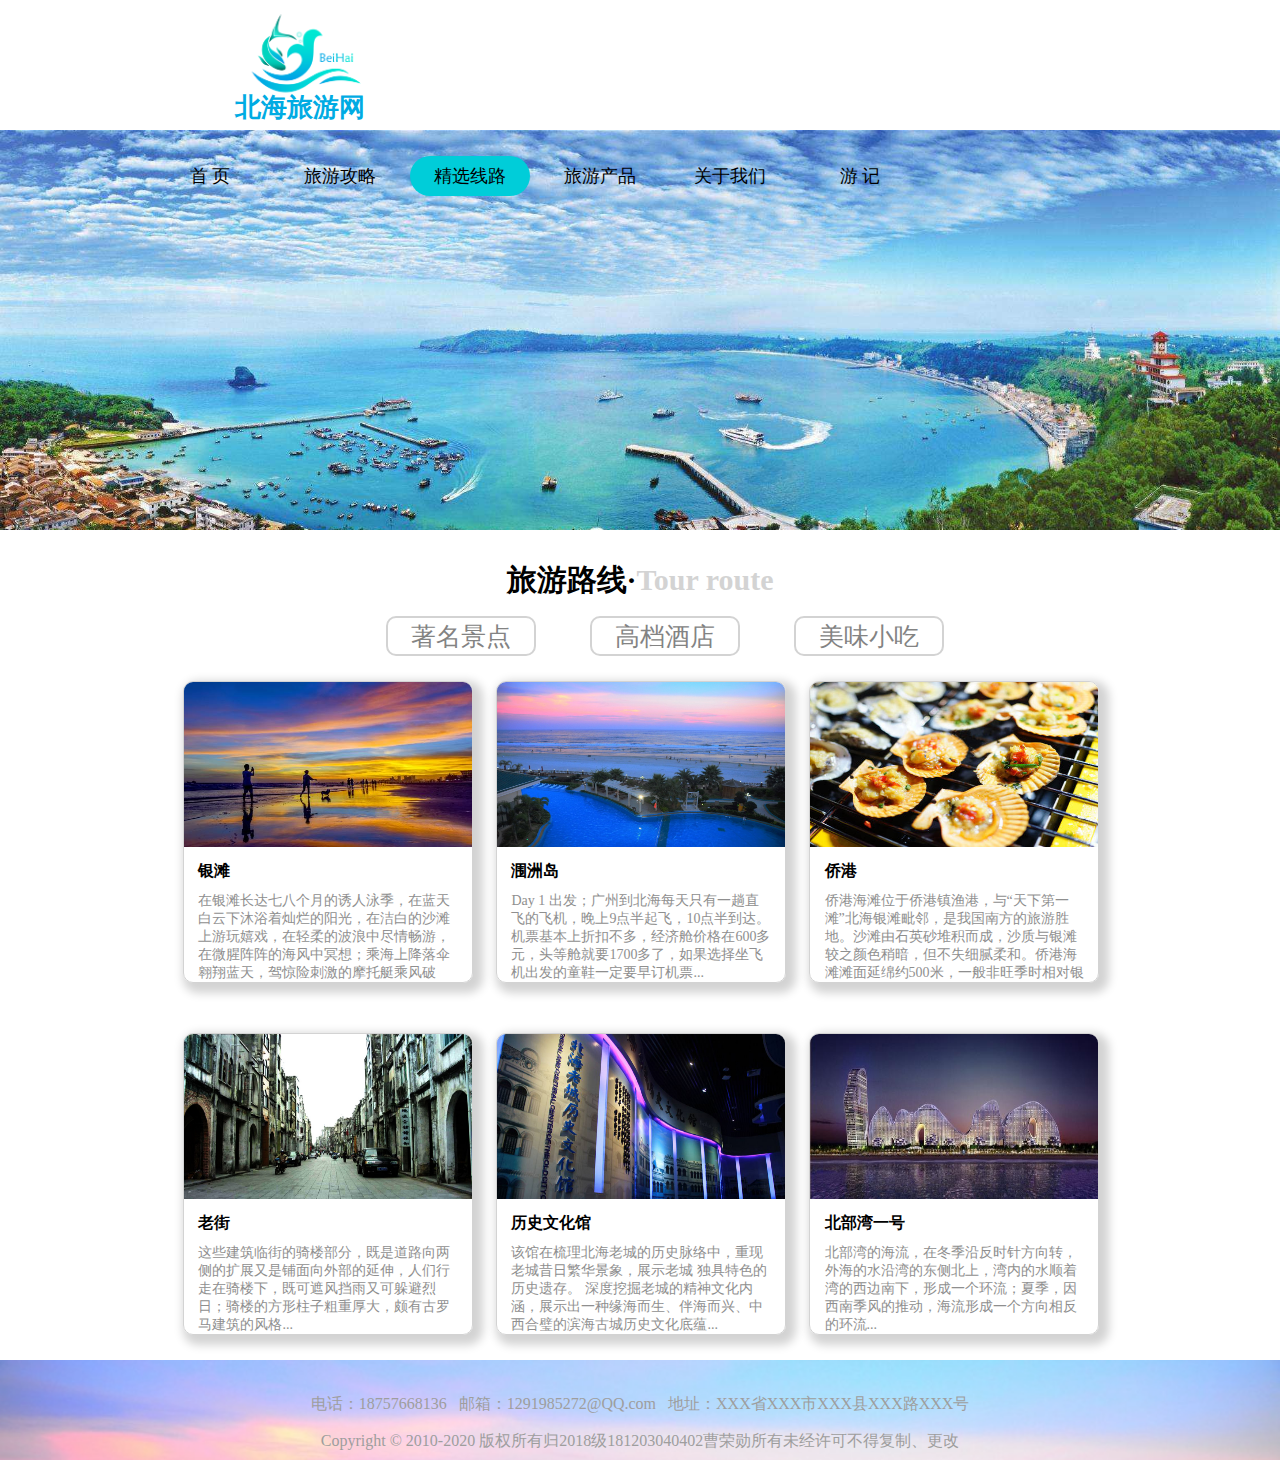
<file: html/route.html>
<!doctype html>
<html>
<head>
<meta charset="utf-8">
<title>北海旅游指南网站</title>
<link href="../css/strategy_css.css" rel="stylesheet" type="text/css">
<link href="../css/route_css.css" rel="stylesheet" type="text/css">

<style type="text/css">
a:link {
	text-decoration: none;
}
a:visited {
	text-decoration: none;
}
a:hover {
	text-decoration: none;
}
a:active {
	text-decoration: none;
}
</style>
</head>

<body>
<div id="head">
	  <div class="logo">
		  <p>北海旅游网</p>
	  </div>
	  <div class="list">
			<ul>
				<li><a href="index.html">首&nbsp;页</a></li>
				<li><a href="strategy.html">旅游攻略</a></li>
				<li style="background-color: #00CDD9">
					<a href="#">精选线路</a>
					<ul>
					<li><a href="#">涠洲岛</a></li>
					<li><a href="#">星岛湖</a></li>
					<li><a href="#">红树林</a></li>
					<li><a href="#">北海银滩</a></li>
					<li><a href="#">北海老街</a></li>
					</ul>
				</li>
				<li>
					<a href="product.html">旅游产品</a>
					<ul>
						<li><a href="product.html">珍珠</a></li>
						<li><a href="product.html">海产品</a></li>
						<li><a href="product.html">东园家酒</a></li>
						<li><a href="product.html">北海贝雕</a></li>
					</ul>
				</li>
				<li>
					<a href="about.html">关于我们</a>
					<ul>
						<li><a href="lianxi.html">联系我们</a></li>
					</ul>
				</li>
				<li><a href="travels.html">游&nbsp;记</a></li>
			</ul>
		</div>
    </div>
<div id="show"></div>
<div id="main">
  <div style="text-align: center;margin-top: 20px;">
    <p style="font-size: 30px; color: lightgrey;font-weight: bold;"><span style="color: #000000;font-family: '宋体';">旅游路线·</span>Tour route</p>
  </div>
  <div style="text-align: center;margin-top: -15px;margin-bottom: 25px;">
    <input type="button" value="著名景点" id="but_1" onClick="block_1()">
    <input type="button" value="高档酒店" id="but_2" onClick="block_2()">
    <input type="button" value="美味小吃" id="but_3" onClick="block_3()">
  </div>
  <div class="touism">
    <div id="show_1" style="display: block;">
      <div class="panel">
        <a href="#"><img src="../images/strategy_1.jpg" width="100%" height="55%" alt="">
        <p style="font-weight: bold;color: #000000;">银滩</p>
        <p style="font-size: 14px;color:#8F8F8F;">在银滩长达七八个月的诱人泳季，在蓝天白云下沐浴着灿烂的阳光，在洁白的沙滩上游玩嬉戏，在轻柔的波浪中尽情畅游，在微腥阵阵的海风中冥想；乘海上降落伞翱翔蓝天，驾惊险刺激的摩托艇乘风破浪...</p>
      </a></div>
      <div class="panel">
        <a href="#"><img src="../images/bottom.jpg" width="100%" height="55%" alt="">
        <p style="font-weight: bold;color: #000000;">涠洲岛</p>
        <p style="font-size: 14px;color:#8F8F8F;">Day 1   出发；广州到北海每天只有一趟直飞的飞机，晚上9点半起飞，10点半到达。机票基本上折扣不多，经济舱价格在600多元，头等舱就要1700多了，如果选择坐飞机出发的童鞋一定要早订机票...</p>
        </a></div>
      <div class="panel">
        <a href="#"><img src="../images/panel_1.jpg" width="100%" height="55%" alt="">
        <p style="font-weight: bold;color: #000000;">侨港</p>
        <p style="font-size: 14px;color:#8F8F8F;">侨港海滩位于侨港镇渔港，与“天下第一滩”北海银滩毗邻，是我国南方的旅游胜地。沙滩由石英砂堆积而成，沙质与银滩较之颜色稍暗，但不失细腻柔和。侨港海滩滩面延绵约500米，一般非旺季时相对银滩来说...</p>
        </a></div>
      <div class="panel">
        <a href="#"><img src="../images/05.jpg" width="100%" height="55%" alt="">
        <p style="font-weight: bold;color: #000000;">老街</p>
        <p style="font-size: 14px;color:#8F8F8F;">这些建筑临街的骑楼部分，既是道路向两侧的扩展又是铺面向外部的延伸，人们行走在骑楼下，既可遮风挡雨又可躲避烈日；骑楼的方形柱子粗重厚大，颇有古罗马建筑的风格...</p>
        </a></div>
      <div class="panel">
        <a href="#"><img src="../images/02.jpg" width="100%" height="55%" alt="">
        <p style="font-weight: bold;color: #000000;">历史文化馆</p>
        <p style="font-size: 14px;color:#8F8F8F;">该馆在梳理北海老城的历史脉络中，重现老城昔日繁华景象，展示老城 独具特色的历史遗存。 深度挖掘老城的精神文化内涵，展示出一种缘海而生、伴海而兴、中西合璧的滨海古城历史文化底蕴...</p>
        </a></div>
      <div class="panel">
        <a href="#"><img src="../images/10.jpg" width="100%" height="55%" alt="">
        <p style="font-weight: bold;color: #000000;">北部湾一号</p>
        <p style="font-size: 14px;color:#8F8F8F;">北部湾的海流，在冬季沿反时针方向转，外海的水沿湾的东侧北上，湾内的水顺着湾的西边南下，形成一个环流；夏季，因西南季风的推动，海流形成一个方向相反的环流...</p>
        </a></div>
    </div>
    <div id="show_2" style="display: none;">
	  <div class="panel">
         <a href="#"><img src="../images/hotel_1 (1).jpg" width="100%" height="55%" alt="">
         <p style="font-weight: bold;color: #000000;">北海银滩故事度假酒店</p>
         <p style="font-size: 14px;color:#8F8F8F;">北海银滩度假村是一家花园别墅式休闲酒店，拥有安静优雅的花园式环境、小巧温馨的家庭式客房，营造出一个如家般温暖和舒适的住房环境。度假村内还配备有棋牌室、乒乓球室、室外游泳池、日光浴场、中餐厅、西餐厅等，为您奉上一次温馨、愉快的旅途。...</p>
      </a></div>
      <div class="panel">
        <a href="#"><img src="../images/hotel_1 (2).jpg" width="100%" height="55%" alt="">
        <p style="font-weight: bold;color: #000000;">北部湾一号海景酒店公寓</p>
        <p style="font-size: 14px;color:#8F8F8F;">北部湾一号假日花园海景酒店公寓为您提供典雅宽敞的房间，客房大面落地窗正对户外大海、蓝天白云。暖色调系的室内设计，加上实木家具，让旅客放下疲惫的心情...</p>
        </a></div>
      <div class="panel">
        <a href="#"><img src="../images/hotel_1 (3).jpg" width="100%" height="55%" alt="">
        <p style="font-weight: bold;color: #000000;">涠洲岛海云间海景公寓</p>
        <p style="font-size: 14px;color:#8F8F8F;">涠洲岛海云间客栈（北海）位于涠洲岛东海岸，在2013年5月竣工，客栈设备齐全，设有无线宽带，每层都有公共阳台，共有18间房，其中亲子间2间，观景标间8间，观景大床房4间，可以同时容纳40人左右同时用餐...</p>
      </a></div>
      <div class="panel">
        <a href="#"><img src="../images/hotel_1 (4).jpg" width="100%" height="55%" alt="">
        <p style="font-weight: bold;color: #000000;">北海月半湾假日酒店</p>
        <p style="font-size: 14px;color:#8F8F8F;">酒店是以地中海为主题的城堡式主题酒店，并配有HOIleKItty、海贼王、田园、复古、阿达加斯加，满足不同顾客的需要。楼顶天台可直接观海，内设私家花园和露天泳池，是海边度假休闲的理想去处...</p>
        </a></div>
      <div class="panel">
        <a href="#"><img src="../images/hotel_1 (5).jpg" width="100%" height="55%" alt="">
        <p style="font-weight: bold;color: #000000;">银滩和里别墅</p>
        <p style="font-size: 14px;color:#8F8F8F;">北海银滩和里别墅度假民宿坐落于银滩度假区内，步行约10分钟可达银滩，约5分钟车程可达侨港美食街、国际客运码头、万达广场等。和里融合原生态木质情怀加点小北欧外观风格特色...</p>
        </a></div>
      <div class="panel">
        <a href="#"><img src="../images/hotel_1 (6).jpg" width="100%" height="55%" alt="">
        <p style="font-weight: bold;color: #000000;">梵俪北海半岛中心空中泳池酒店</p>
        <p style="font-size: 14px;color:#8F8F8F;">梵俪北海半岛中心空中泳池酒店位于北海市中心的主干道－－北海大道和四川路的交界处，紧邻北海火车站、国家4A级景区北海老街，步行便能前往北部湾广场商业圈，酒店门口还有直达北海银滩、万达广场等景区商业区的观光巴士，出行相当便捷...</p>
        </a></div>
	</div>
	<div id="show_3" style="display: none;">
		<div class="panel">
          <a href="#"><img src="../images/food_1 (2).jpg" width="100%" height="55%" alt="">
          <p style="font-weight: bold;color: #000000;">海鲜</p>
          <p style="font-size: 14px;color:#8F8F8F;">北海北部湾为中国四大渔场之一。这里盛产海鲜，且海鲜的种类齐全，有石斑鱼、花蟹等应有尽有，而海鲜的制作方法也是各式各样，有蒜蓉、清蒸、爆炒等，是爱吃海鲜的食客不可错过的地方...</p>
      </a></div>
      <div class="panel">
        <a href="#"><img src="../images/food_2 (2).jpg" width="100%" height="55%" alt="">
        <p style="font-weight: bold;color: #000000;">越南卷粉</p>
        <p style="font-size: 14px;color:#8F8F8F;">越南卷粉经过当地人改良后更具北海特色。用米和水磨制成米粉放到蒸笼蒸一个小时，出笼后可根据个人的口味放入鸡蛋、香菇、葱花等馅料，还可以抹上沙蟹汁、特制酱料拌着吃，味道十分鲜美...</p>
        </a></div>
      <div class="panel">
        <a href="#"><img src="../images/food_3 (2).jpg" width="100%" height="55%" alt="">
        <p style="font-weight: bold;color: #000000;">糖水</p>
        <p style="font-size: 14px;color:#8F8F8F;">糖水是北海地区有名的特色风味。糖水在不同季节食用方法也各不相同，夏季有绿豆沙、马蹄爽等，冬天有黑糯米、芝麻糊等。因种类多样，口感层次丰富，受到广大食客的喜爱...</p>
      </a></div>
      <div class="panel">
        <a href="#"><img src="../images/food_4 (2).jpg" width="100%" height="55%" alt="">
        <p style="font-weight: bold;color: #000000;">蟹仔粉</p>
        <p style="font-size: 14px;color:#8F8F8F;">蟹仔粉是北海侨港风情街上随处可见的美味之一。上桌的蟹仔粉味道鲜美，蟹香浓郁，制作时巧妙中加入西红柿，非常提味...</p>
        </a></div>
      <div class="panel">
        <a href="#"><img src="../images/food_5 (2).jpg" width="100%" height="55%" alt="">
        <p style="font-weight: bold;color: #000000;">虾饼</p>
        <p style="font-size: 14px;color:#8F8F8F;">北海的小吃街头常见的面点，已有200多年的历史。将新鲜虾肉剁碎加入葱、盐、花椒等调料，再加入水和面和匀，可制作成三角形或者圆形放入油锅中煎至两面金黄即可出锅。外酥里嫩的虾饼可直接食用，也可搭配蘸料，美味至极...</p>
        </a></div>
      <div class="panel">
        <a href="#"><img src="../images/food_6 (2).png" width="100%" height="55%" alt="">
        <p style="font-weight: bold;color: #000000;">沙虫</p>
        <p style="font-size: 14px;color:#8F8F8F;">沙虫因生活在海边的沙地里，所以又叫沙肠虫，外形酷似肠子，其味道鲜美，脆嫩爽口，是北海有名的特产。将处理干净的沙虫用葱、姜，以大火快炒至成熟，颜色雪白，口感鲜甜爽口，十分有嚼劲...</p>
        </a></div>
	</div>
  </div>
</div>
<div id="bottom">
	<br>
  <p style="color:#868686;text-align: center;">电话：18757668136 &nbsp; 邮箱：1291985272@QQ.com &nbsp; 地址：XXX省XXX市XXX县XXX路XXX号</p>
	<p style="color:#868686;text-align: center;margin-top: 1%;">Copyright © 2010-2020   版权所有归2018级181203040402曹荣勋所有未经许可不得复制、更改</p>
</div>
</body>
</html>
<script type="text/javascript" src="../js/panel_change.js"></script>
</file>
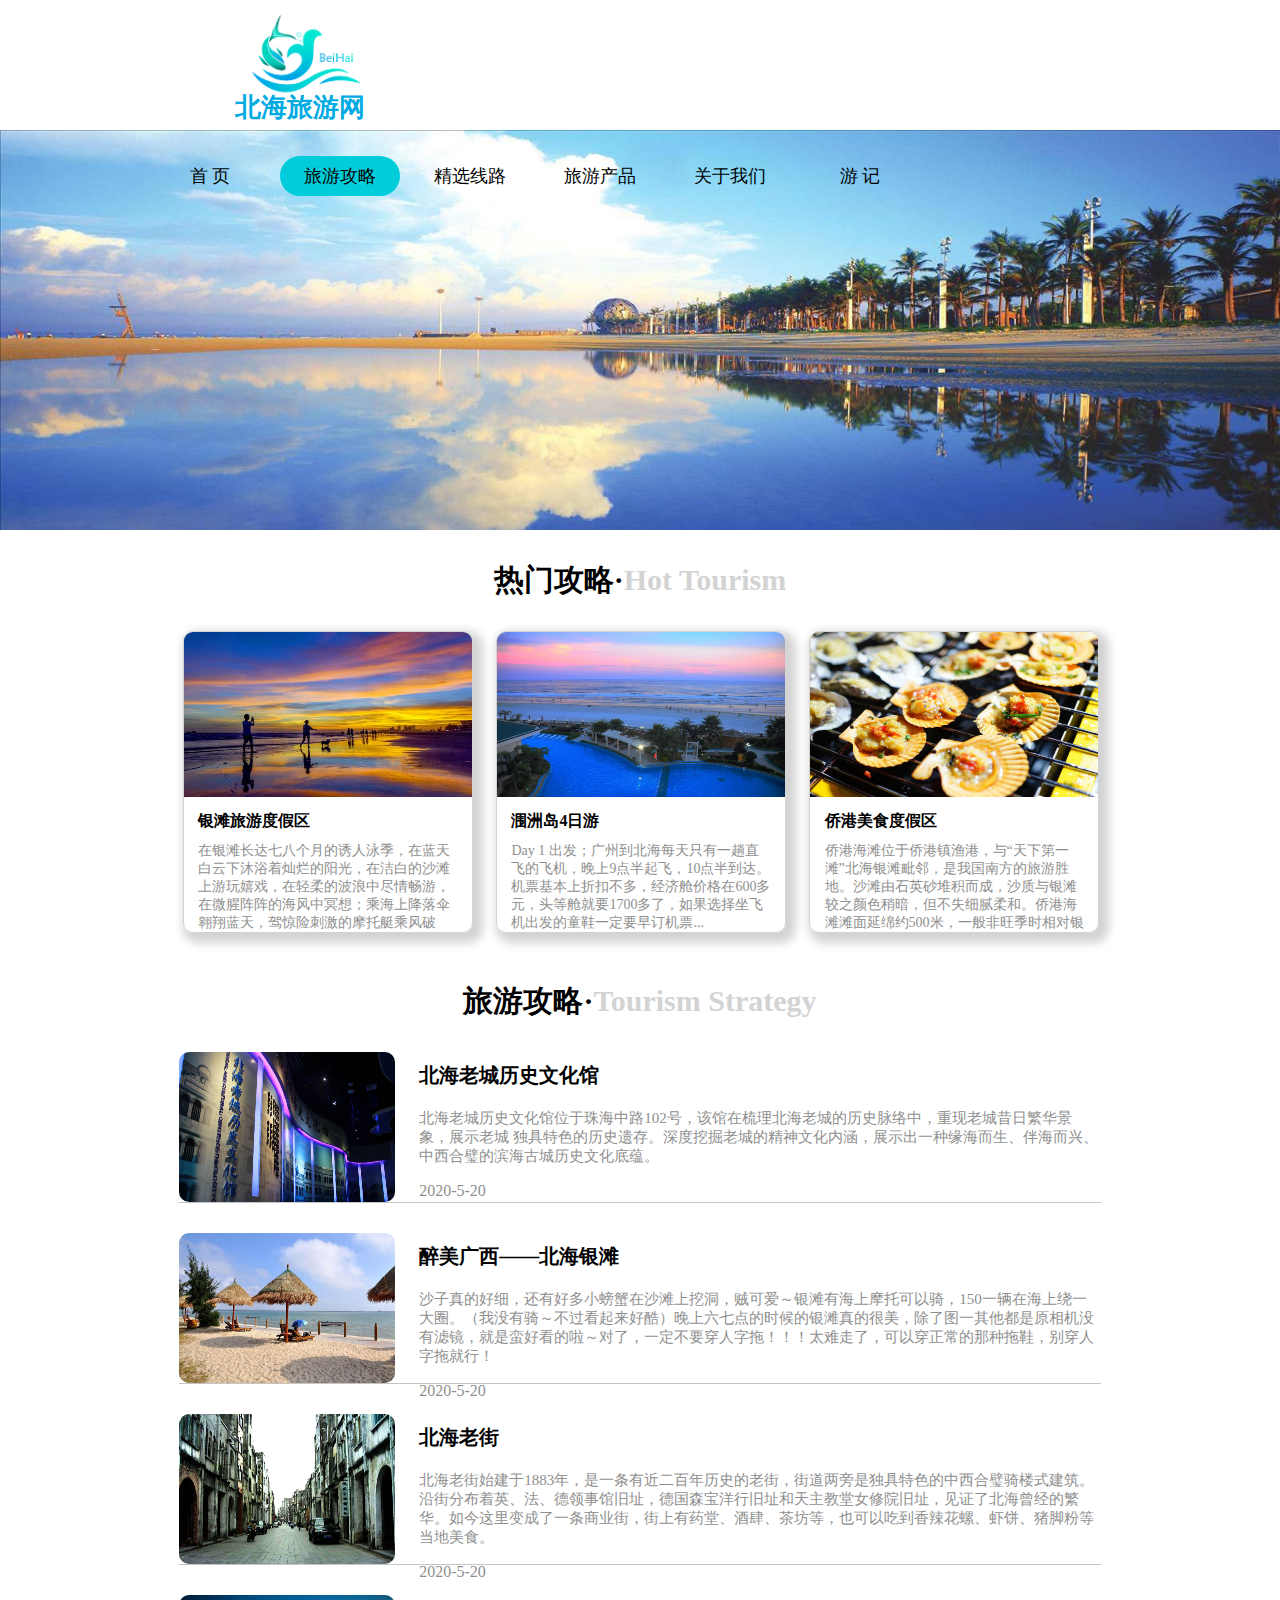
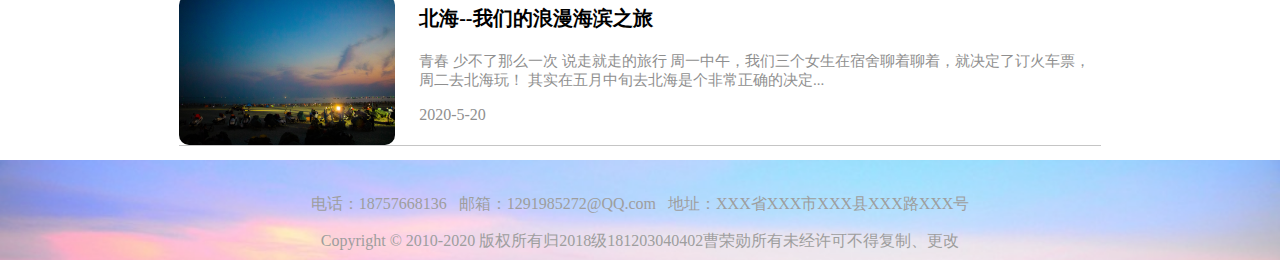
<file: html/strategy.html>
<!doctype html>
<html>
<head>
<meta charset="utf-8">
<title>北海旅游指南网站</title>
<link href="../css/strategy_css.css" rel="stylesheet" type="text/css">
<style type="text/css">
a:link {
	text-decoration: none;
}
a:visited {
	text-decoration: none;
}
a:hover {
	text-decoration: none;
}
a:active {
	text-decoration: none;
}
</style>
</head>

<body>
<div id="head">
	  <div class="logo">
		  <p>北海旅游网</p>
	  </div>
	  <div class="list">
			<ul>
				<li><a href="index.html">首&nbsp;页</a></li>
				<li style="background-color: #00CDD9"><a href="#">旅游攻略</a></li>
				<li>
					<a href="route.html">精选线路</a>
					<ul>
					<li><a href="route.html">涠洲岛</a></li>
					<li><a href="route.html">星岛湖</a></li>
					<li><a href="route.html">红树林</a></li>
					<li><a href="route.html">北海银滩</a></li>
					<li><a href="route.html">北海老街</a></li>
					</ul>
				</li>
				<li>
					<a href="product.html">旅游产品</a>
					<ul>
						<li><a href="product.html">珍珠</a></li>
						<li><a href="product.html">海产品</a></li>
						<li><a href="product.html">东园家酒</a></li>
						<li><a href="product.html">北海贝雕</a></li>
					</ul>
				</li>
				<li>
					<a href="about.html">关于我们</a>
					<ul>
						<li><a href="lianxi.html">联系我们</a></li>
					</ul>
				</li>
				<li><a href="travels.html">游&nbsp;记</a></li>
			</ul>
		</div>
    </div>
<div id="show"></div>
<div id="main">
  <div style="text-align: center;margin-top: 20px;">
    <p style="font-size: 30px; color: lightgrey;font-weight: bold;"><span style="color: #000000;font-family: '宋体';">热门攻略·</span>Hot Tourism</p>
  </div>
  <div class="touism">
	  <div class="panel">
		  <a href="#"><img src="../images/strategy_1.jpg" width="100%" height="55%" alt="">
		  <p style="font-weight: bold;color: #000000;">银滩旅游度假区</p>
		  <p style="font-size: 14px;color:#8F8F8F;">在银滩长达七八个月的诱人泳季，在蓝天白云下沐浴着灿烂的阳光，在洁白的沙滩上游玩嬉戏，在轻柔的波浪中尽情畅游，在微腥阵阵的海风中冥想；乘海上降落伞翱翔蓝天，驾惊险刺激的摩托艇乘风破浪...</p>
	  </a>	  </div>
	  <div class="panel">
		  <a href="#"><img src="../images/bottom.jpg" width="100%" height="55%" alt="">
		  <p style="font-weight: bold;color: #000000;">涠洲岛4日游</p>
		  <p style="font-size: 14px;color:#8F8F8F;">Day 1   出发；广州到北海每天只有一趟直飞的飞机，晚上9点半起飞，10点半到达。机票基本上折扣不多，经济舱价格在600多元，头等舱就要1700多了，如果选择坐飞机出发的童鞋一定要早订机票...</p></a>
	  </div>
	  <div class="panel">
		  <a href="#"><img src="../images/panel_1.jpg" width="100%" height="55%" alt="">
		  <p style="font-weight: bold;color: #000000;">侨港美食度假区</p>
		  <p style="font-size: 14px;color:#8F8F8F;">侨港海滩位于侨港镇渔港，与“天下第一滩”北海银滩毗邻，是我国南方的旅游胜地。沙滩由石英砂堆积而成，沙质与银滩较之颜色稍暗，但不失细腻柔和。侨港海滩滩面延绵约500米，一般非旺季时相对银滩来说...</p>
      </a></div>
  </div>
  <div style="text-align: center;margin-top: 50px;">
	  <p style="font-size: 30px; color: lightgrey;font-weight: bold;"><span style="color: #000000;font-family: '宋体';">旅游攻略·</span>Tourism Strategy</p>
  </div>
  <div class="strategy">
  <div class="str_img"> <a href="#"><img src="../images/02.jpg" width="90%" height="100%" alt=""></a>
  </div>
      <div class="str_text">
        <a href="#">
        <p style="font-size: 20px;margin-top: 10px;font-weight: bold;color: #000000;">北海老城历史文化馆</p>
        <p style="font-size: 15px;color: #8F8F8F;">北海老城历史文化馆位于珠海中路102号，该馆在梳理北海老城的历史脉络中，重现老城昔日繁华景象，展示老城 独具特色的历史遗存。深度挖掘老城的精神文化内涵，展示出一种缘海而生、伴海而兴、中西合璧的滨海古城历史文化底蕴。</p>
        <p style="color: #8F8F8F">2020-5-20</p>
      </a>      </div>
	<div class="str_img">
		<img src="../images/04.jpg" alt="" width="90%" height="100%" border="0">
	</div>
	<div class="str_text">
		<a href="#">
		<p style="font-size: 20px;margin-top: 10px;font-weight: bold;color: #000000;">醉美广西——北海银滩</p>
        <p style="font-size: 15px;color: #8F8F8F;">沙子真的好细，还有好多小螃蟹在沙滩上挖洞，贼可爱～银滩有海上摩托可以骑，150一辆在海上绕一大圈。（我没有骑～不过看起来好酷）晚上六七点的时候的银滩真的很美，除了图一其他都是原相机没有滤镜，就是蛮好看的啦～对了，一定不要穿人字拖！！！太难走了，可以穿正常的那种拖鞋，别穿人字拖就行！</p>
        <p style="color: #8F8F8F">2020-5-20</p>
	</a>	</div>
	<div class="str_img"> <a href="#"><img src="../images/05.jpg" width="90%" height="100%" alt=""></a>
	</div>
	<div class="str_text">
		<a href="#">
		<p style="font-size: 20px;margin-top: 10px;font-weight: bold;color: #000000;">北海老街</p>
        <p style="font-size: 15px;color: #8F8F8F;">北海老街始建于1883年，是一条有近二百年历史的老街，街道两旁是独具特色的中西合璧骑楼式建筑。沿街分布着英、法、德领事馆旧址，德国森宝洋行旧址和天主教堂女修院旧址，见证了北海曾经的繁华。如今这里变成了一条商业街，街上有药堂、酒肆、茶坊等，也可以吃到香辣花螺、虾饼、猪脚粉等当地美食。</p>
        <p style="color: #8F8F8F">2020-5-20</p>
	</a>	</div>
	<div class="str_img"> <a href="#"><img src="../images/06.jpg" width="90%" height="100%" alt=""></a>
	</div>
	<div class="str_text">
		<a href="#">
		<p style="font-size: 20px;margin-top: 10px;font-weight: bold;color: #000000;">北海--我们的浪漫海滨之旅</p>
        <p style="font-size: 15px;color: #8F8F8F;">青春 少不了那么一次 说走就走的旅行 周一中午，我们三个女生在宿舍聊着聊着，就决定了订火车票，周二去北海玩！ 其实在五月中旬去北海是个非常正确的决定...</p>
        <p style="color: #8F8F8F">2020-5-20</p></a>
	 </div>
  </div>
</div>
<div id="bottom">
	<br>
	<p style="color:#868686;text-align: center;">电话：18757668136 &nbsp; 邮箱：1291985272@QQ.com &nbsp; 地址：XXX省XXX市XXX县XXX路XXX号</p>
	<p style="color:#868686;text-align: center;margin-top: 1%;">Copyright © 2010-2020   版权所有归2018级181203040402曹荣勋所有未经许可不得复制、更改</p>
</div>
</body>
</html>
</file>
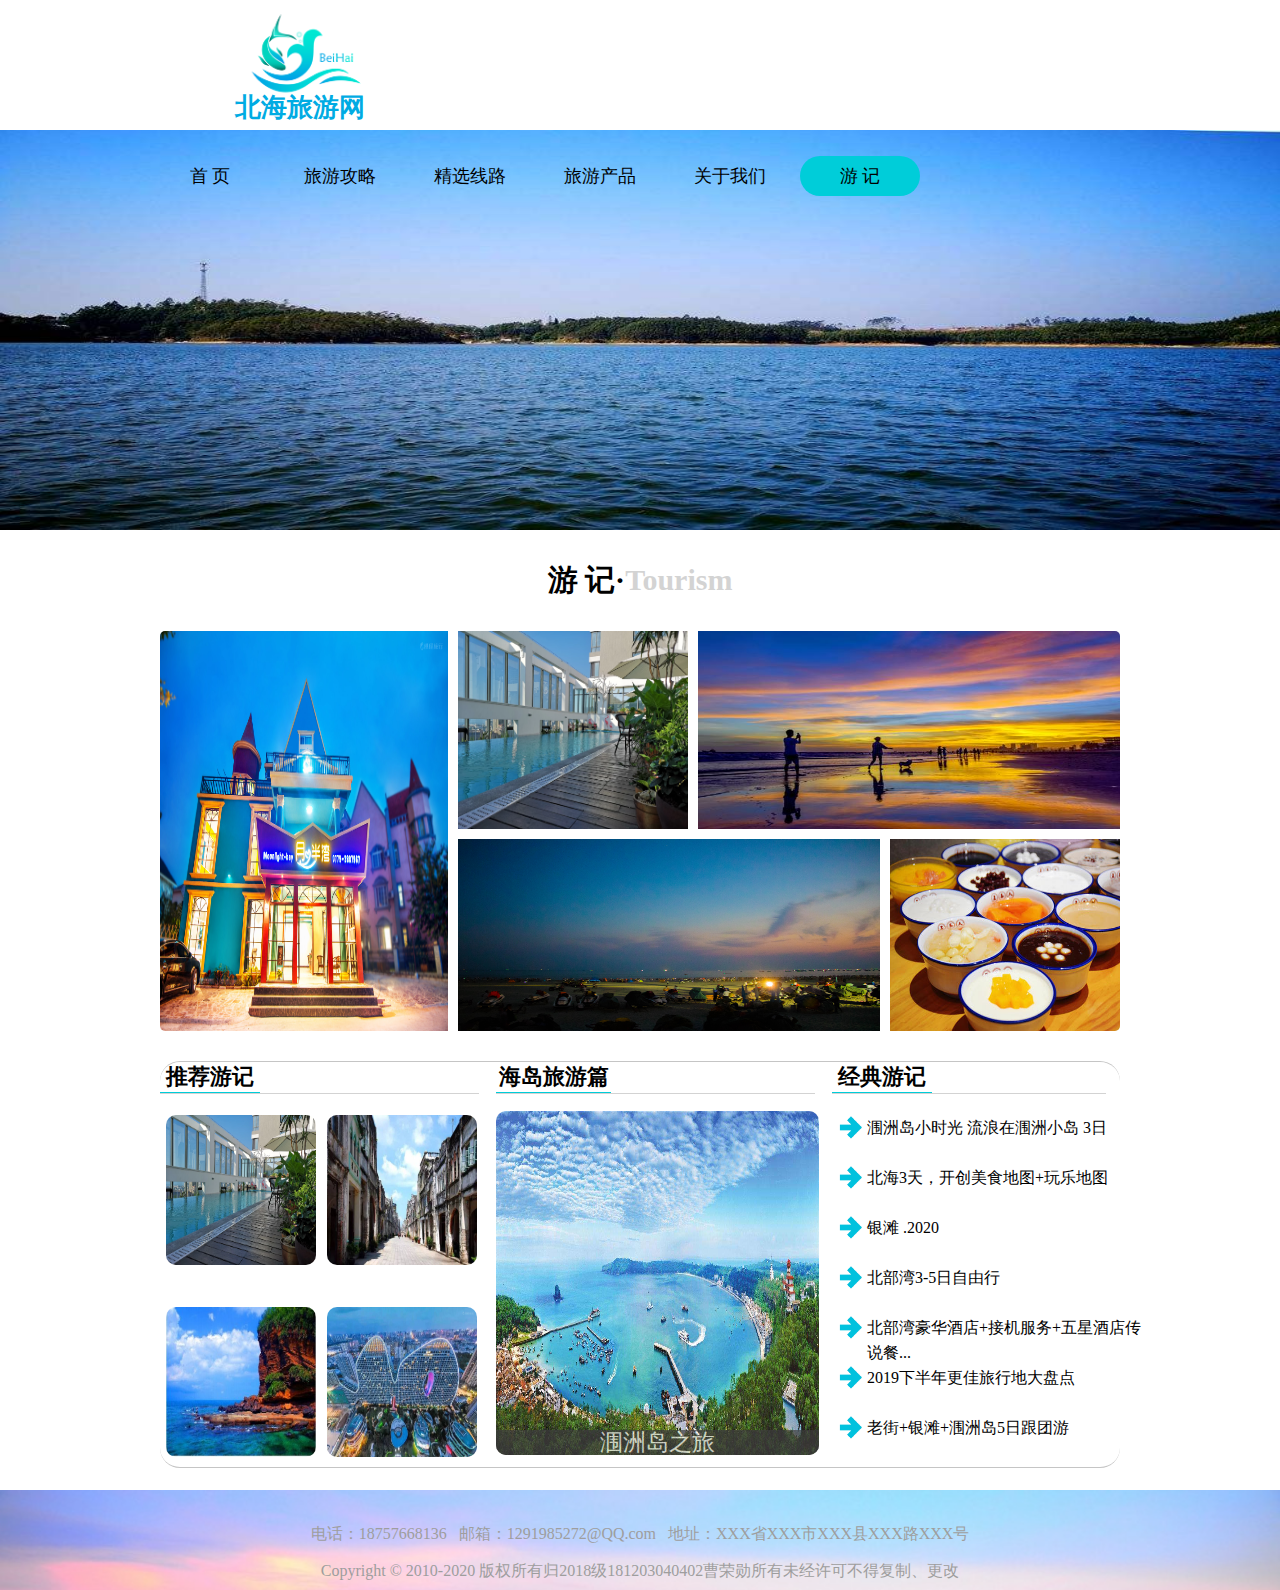
<file: html/travels.html>
<!doctype html>
<html>
<head>
<meta charset="utf-8">
<title>北海旅游指南网站</title>
<link href="../css/strategy_css.css" rel="stylesheet" type="text/css">
<style type="text/css">
a:link {
	text-decoration: none;
}
a:visited {
	text-decoration: none;
}
a:hover {
	text-decoration: none;
}
a:active {
	text-decoration: none;
}
</style>
<link href="../css/travels_css.css" rel="stylesheet" type="text/css">
</head>

<body>
<div id="head">
	  <div class="logo">
		  <p>北海旅游网</p>
	  </div>
	  <div class="list">
			<ul>
				<li><a href="index.html">首&nbsp;页</a></li>
				<li><a href="strategy.html">旅游攻略</a></li>
				<li>
					<a href="route.html">精选线路</a>
					<ul>
					<li><a href="route.html">涠洲岛</a></li>
					<li><a href="route.html">星岛湖</a></li>
					<li><a href="route.html">红树林</a></li>
					<li><a href="route.html">北海银滩</a></li>
					<li><a href="route.html">北海老街</a></li>
					</ul>
				</li>
				<li>
					<a href="product.html">旅游产品</a>
					<ul>
						<li><a href="product.html">珍珠</a></li>
						<li><a href="product.html">海产品</a></li>
						<li><a href="product.html">东园家酒</a></li>
						<li><a href="product.html">北海贝雕</a></li>
					</ul>
				</li>
				<li>
					<a href="about.html">关于我们</a>
					<ul>
						<li><a href="lianxi.html">联系我们</a></li>
					</ul>
				</li>
				<li  style="background-color: #00CDD9"><a href="#">游&nbsp;记</a></li>
			</ul>
		</div>
    </div>
<div id="show"></div>
<div id="main">
  <div style="text-align: center;margin-top: 20px;">
    <p style="font-size: 30px; color: lightgrey;font-weight: bold;"><span style="color: #000000;font-family: '宋体';">游&nbsp;记·</span>Tourism</p>
  </div>
  <div id="tour_5">
	  <a href="#"><img src="../images/hotel_1 (4).jpg" width="30%" height="100%" alt="" style="margin-right:1%;">
	  <img src="../images/hotel_1 (6).jpg" width="24%" height="49.5%" alt="" style="margin-right:1%;margin-bottom: 1%;">
	  <img src="../images/strategy_1.jpg" width="44%" height="49.5%" alt="" style="margin-bottom: 1%;">
	  <img src="../images/06.jpg" width="44%" height="48%" alt="" style="margin-right: 1%;">
	  <img src="../images/food_3 (2).jpg" width="24%" height="48%" alt=""></a>
  </div>
  <div id="tour_3">
    <div class="tour1">
      <div style="border-bottom: lightgrey 1px solid;width: 95%">
        <div style="color: #000000;width: 100px;border-bottom: #00CDD9 1px solid;font-size: 22px;text-align: center;font-weight: bold;">推荐游记</div>
      </div>
	  <div class="panels">
	    <div class="panels1"><a href="#"><img src="../images/hotel_1 (6).jpg" width="100%" height="100%" alt=""></a></div>
      </div>
	  <div class="panels">
		<div class="panels1"><a href="#"><img src="../images/laojie.jpg" width="100%" height="100%" alt=""></a></div>
	  </div>
	  <div class="panels">
		<div class="panels1"><a href="#"><img src="../images/strategy_3.jpg" width="100%" height="100%" alt=""></a></div>
	  </div>
	  <div class="panels">
		<div class="panels1"><a href="#"><img src="../images/hotel_1 (2).jpg" width="100%" height="100%" alt=""></a></div>
	  </div>
    </div>
	<div class="tour2">
	  <div style="border-bottom: lightgrey 1px solid;width: 95%">
        <div style="color: #000000;width: 115px;border-bottom: #00CDD9 1px solid;font-size: 22px;text-align: center;font-weight: bold;">海岛旅游篇</div>
      </div>
      <div class="panels2">
	    <div class="panels2_1"><a href="#">涠洲岛之旅</a></div>
      </div>
    </div>
	<div class="tour3">
		<div style="border-bottom: lightgrey 1px solid;width: 95%">
        <div style="color: #000000;width: 100px;border-bottom: #00CDD9 1px solid;font-size: 22px;text-align: center;font-weight: bold;">经典游记</div>
      </div>
	  <ul>
			<li><a href="#">涠洲岛小时光 流浪在涠洲小岛 3日</a></li>
			<li><a href="#">北海3天，开创美食地图+玩乐地图</a></li>
			<li><a href="#">银滩 .2020</a></li>
			<li><a href="#">北部湾3-5日自由行</a></li>
			<li><a href="#">北部湾豪华酒店+接机服务+五星酒店传说餐...</a></li>
			<li><a href="#">2019下半年更佳旅行地大盘点</a></li>
			<li><a href="#">老街+银滩+涠洲岛5日跟团游</a></li>
	  </ul>
	</div>
  </div>
</div>
<div id="bottom">
	<br>
  <p style="color:#868686;text-align: center;">电话：18757668136 &nbsp; 邮箱：1291985272@QQ.com &nbsp; 地址：XXX省XXX市XXX县XXX路XXX号</p>
	<p style="color:#868686;text-align: center;margin-top: 1%;">Copyright © 2010-2020   版权所有归2018级181203040402曹荣勋所有未经许可不得复制、更改</p>
</div>
</body>
</html>
</file>
<file: css/index_css.css>
@charset "utf-8";
body{
	margin: 0px;
	padding: 0px;
	border: 0px;
}
#head{
	width: 100%;
	height: 130px;
}
.logo{
	width: 200px;
	height: 100%;
	color: #00ABE3;
	float: left;
	position: relative;
	margin-top: -25px;
	margin-left: 15%;
	font-size: 26px;
	font-weight: bold;
	background-image: url(../images/logo.png);
	background-size: cover;
    -webkit-background-size: cover;
    -o-background-size: cover;
}
.logo p{
	width: 100%;
	margin: 0px;
	margin-bottom: -20px;
	position: absolute;
    bottom: 0;
	text-align: center;
}
.list{
	margin-left: 8%;
	margin-top: 35px;
	width: 60%;
	float: left;
}
.list ul li{
	margin-left: 3%;
	font-size: 18px;
	font-family: "宋体";
	width: 10%;
	height: 40px;
	line-height: 40px;
	float: left;
	list-style: none;
	text-align:center;
	border-radius: 20px;
	cursor:pointer;
}
.list ul li a{
	color: #000000;
	display:block; 
}
.list ul li:hover{
	background:#00CDD9;
}
.list ul li ul { 
	position: relative;
	left: -50px;
	top: 0px;
	display: none;
}
.list ul li:hover ul {
	display: block;
}
.list ul li ul li{
	width: 100px;
	border:  #00CDD9 1px solid;
	background:#FFFFFF;
}
#main{
	width: 100%;
}
.introduce{
	margin: 0px auto;
	width: 85%;
	height: 550px;
	border-radius: 50px;
	background: url(../images/06.jpg);
	background-size: 41% 550px;
	background-position: right;
	background-repeat: no-repeat;
	border-bottom: #C5C5C5 1px solid;
	overflow: hidden;
}
.about_bg{
	margin-top: -25px;
	width: 60%;
	height: 100%;
	background-image:linear-gradient(#00ABE3,#B7E7F7,#FFFFFF,#FFFFFF);
}
.about_as{
	position: relative;
	left: 100px;
	top: 75px;
	width: 500px;
	height: 350px;
}
.tour{
	margin: 0px auto;
	width: 85%;
	height: 1600px;
	margin-top: 38px;
	border-bottom: #C5C5C5 1px solid;
}
.img{
	float: left;
	overflow:hidden;
	cursor:pointer;
}
.img img {
	-webkit-transition: all 1s ease;
	-moz-transition: all 1s ease;
	-o-transition: all 1s ease;
	-ms-transition: all 1s ease;
	transition: all 1s ease;
}
.img:hover img{
	width: 110%;
	height: 110%;
}
.season{
	float: left;
}
.number{
	position: relative;
	top: 20px;
	left: 40px;
	width: 94px;
	height: 95px;
	background-image: url(../images/border.png);
	background-size: cover;
    -webkit-background-size: cover;
    -o-background-size: cover;
	font-size: 40px;
	font-weight: bold;
	color: #767676;
	text-align: center;
	line-height: 95px;
}
.text{
	font-family: "宋体";
	margin-left: 40px;
	margin-top: 30px;
}
.tourism{
	margin: 0px auto;
	width: 85%;
	margin-top: -5px;
	height: 350px;
	border-bottom: #C5C5C5 1px solid;
}
#tour_img{
	margin: 0px auto;
	width: 100%;
	height: 190px;
	border: #00ABE3 1px solid;
	border-radius: 20px;
	position: relative;
    overflow: hidden;
}
#div1 ul{
   width: 100%;
   position:absolute;
   left:0;
   top:0;
   overflow: hidden;
   margin-top: 5px;
}
 
#div1 ul li{
   float: left;
   width: 250px;
   height: 180px;
   list-style: none;
}
#btn1{
	width: 50px;
	height: 50px;
	background-image: url(../images/left.png);
	background-color: transparent;
	background-size: cover;
    -webkit-background-size: cover;
    -o-background-size: cover;
	border: none;
	cursor:pointer;
}
#btn2{
	margin-left: 50px;
	width: 50px;
	height: 50px;
	background-image: url(../images/right.png);
	background-color: transparent;
	background-size: cover;
    -webkit-background-size: cover;
    -o-background-size: cover;
	border: none;
	cursor:pointer;
}
#strategy{
	margin: 0px auto;
	width: 85%;
	height: 560px;
	border-bottom: #C5C5C5 1px solid;
}
.str_left{
	float: left;
	width: 35%;
	height: 450px;
}
.str_left img{
	margin-bottom: 6%;
	z-index: -1;
}
.time{
	float:right;
	width: 30%;
	height: 70px;
	text-align: center;
	line-height: 40px;
	font-size: 25px;
	color: grey;
}
.str_right{
	float: left;
	width: 65%;
	height: 450px;
	background-image: url(../images/list.png);
	background-size: 29px 450px;
	background-repeat: no-repeat;
}
.str_text{
	margin-left: 30px;
	width: 100%;
	height: 30%;
	margin-bottom: 3%;
}
.str_head{
	font-size: 23px;
	color: #000000;
	font-family: "宋体";
	height: 20%;
	width: 100%;
}
.str_head a:link{
	color: #000000;
	display: block;
}
.str_head a:visited{
	color: #000000;
	display: block;
}
.str_head a:hover{
	color: #FF0004;
	display: block;
}
.str_head a:active{
	color: #FF0004;
	display: block;
}
.str_main{
	font-size: 16px;
	color: gray;
	font-family: "宋体";
	height: 60%;
}
.str_bom{
	font-size: 15px;
	color: darkgray;
	font-family: "宋体";
	height: 20%;
}
.str_bom span{
	line-height: 18px;
	border-radius: 5px;
	background-color: lightgray;
	cursor:pointer;
}
#bottom{
	margin-top: 30px;
	width: 100%;
	height: 300px;
	background-image:url(../images/bottom.jpg);
	background-size: cover;
    -webkit-background-size: cover;
    -o-background-size: cover;
	opacity:0.8;
}
.bot_main{
	position: relative;
	float: left;
	left: 13%;
	top: 15%;
	width: 74%;
	height: 85%;
	z-index: -10;
}
.from{
	position: relative;
	top: -77%;
	left: 55%;
	width: 40%;
	height: 70%;
	z-index: 10;
}
#name{
	font-size: 22px;
	color: darkgray;
	outline: none;
	margin-left: 20px;
	height: 25px;
	width: 45%;
	background-color: transparent;
	border: aliceblue solid 3px;
	border-radius: 10px;
}
#email{
	font-size: 22px;
	color: darkgray;
	outline: none;
	margin-left: 20px;
	height: 25px;
	width: 45%;
	background-color: transparent;
	border: aliceblue solid 3px;
	border-radius: 10px;
}
#liuye{
	font-size: 22px;
	color:darkgray;
	resize:none;
	outline: none;
	margin-left: 20px;
	height: 50px;
	width: 45%;
	background-color: transparent;
	border: aliceblue solid 3px;
	border-radius: 10px;
}
.imagechangenews_pnode {
	padding: 1px 7px;background-color: rgb(204, 204, 204);border-radius: 5px;margin-right:5px;opacity:0.3;position:relative;bottom:3px;
}
a.imagechangenews_pnode:link {
	color: rgb(255, 255, 255); line-height: 15px; font-family: 宋体; font-size: 15px; text-decoration: none; background-color: rgb(102, 102, 102);
}
a.imagechangenews_pnode:visited {
	color: rgb(255, 255, 255); line-height: 15px; font-family: 宋体; font-size: 15px; text-decoration: none; background-color: rgb(102, 102, 102);
}
a.imagechangenews_pnode:active {
	color: rgb(255, 255, 255); line-height: 15px; font-family: 宋体; font-size: 15px; text-decoration: none; background-color: rgb(153, 153, 153);
}
a.imagechangenews_pnode:hover {
	color: rgb(255, 255, 255); line-height: 15px; font-family: 宋体; font-size: 15px; text-decoration: none; background-color: rgb(153, 153, 153);
}
.imagechangenews_fnode {
	padding: 1px 7px;background-color: rgb(241,123,10);border-radius: 5px;margin-right: 5px; position:relative;bottom:3px;
}
a.imagechangenews_fnode:link {
	color: rgb(255, 255, 255); line-height: 15px; font-family: 宋体; font-size: 15px; text-decoration: none; background-color: rgb(241,123,10);
}
a.imagechangenews_fnode:visited {
	color: rgb(255, 255, 255); line-height: 15px; font-family: 宋体; font-size: 15px; text-decoration: none; background-color: rgb(241,123,10);
}
a.imagechangenews_fnode:active {
	color: rgb(255, 255, 255); line-height: 15px; font-family: 宋体; font-size: 15px; text-decoration: none; background-color: rgb(241,123,10);
}
a.imagechangenews_fnode:hover {
	color: rgb(255, 255, 255); line-height: 15px; font-family: 宋体; font-size: 15px; text-decoration: none; background-color: rgb(241,123,10);
}
</file>
<file: css/strategy_css.css>
@charset "utf-8";
body{
	margin: 0px;
	padding: 0px;
	border: 0px;
	font-family: "宋体";
}
#head{
	width: 100%;
	height: 130px;
}
.logo{
	width: 200px;
	height: 100%;
	color: #00ABE3;
	float: left;
	position: relative;
	margin-top: -25px;
	margin-left: 200px;
	font-size: 26px;
	font-weight: bold;
	background-image: url(../images/logo.png);
	background-size: cover;
    -webkit-background-size: cover;
    -o-background-size: cover;
}
.logo p{
	width: 100%;
	margin: 0px;
	margin-bottom: -20px;
	position: absolute;
    bottom: 0;
	text-align: center;
}
.list{
	margin-left: 100px;
	margin-top: 35px;
	width: 820px;
	float: left;
}
.list ul li{
	margin-left: 10px;
	font-size: 18px;
	font-family: "宋体";
	width: 120px;
	height: 40px;
	line-height: 40px;
	float: left;
	list-style: none;
	text-align:center;
	border-radius: 20px;
	cursor:pointer;
}
.list ul li a{
	color: #000000;
	display:block; 
}
.list ul li:hover{
	background:#00CDD9;
}
.list ul li ul { 
	position: relative;
	left: -50px;
	top: 0px;
	display: none;
}
.list ul li:hover ul {
	display: block;
}
.list ul li ul li{
	border:  #00CDD9 1px solid;
	background:#FFFFFF;
}
#show{
	width: 100%;
	height: 400px;
	background-image: url(../images/01.jpg);
	background-size: 100% 100%;
    -webkit-background-size: cover;
    -o-background-size: cover;
}
#main{
	margin: 0px auto;
	width: 75%;
	height: 1200px;
}
.touism{
	height: 300px;
}
.panel{
	float: left;
	width: 30%;
	height: 300px;
	margin-left: 2.4%;
	border: lightgrey 1px solid;
	border-radius: 10px;
	overflow: hidden;
	box-shadow:5px 5px 10px 5px lightgrey;
}
.panel p{
	width: 90%;
	margin: 0px auto;
	margin-top: 10px;
}
.panel img {
	-webkit-transition: all 1s ease;
	-moz-transition: all 1s ease;
	-o-transition: all 1s ease;
	-ms-transition: all 1s ease;
	transition: all 1s ease;
}
.panel img:hover{
	width: 100%;
	height: 100%;
}
.strategy{
	width: 100%;
	height: 720px;
}
.str_img{
	width: 25%;
	height: 150px;
	margin-left: 2%;
	margin-bottom: 30px;
	float: left;
	border-bottom: #C5C5C5 1px solid;
}
.str_img img{
	border-radius: 10px;
}
.str_text{
	width: 71%;
	height: 150px;
	margin-bottom: 30px;
	float: left;
	border-bottom: #C5C5C5 1px solid;
}
#bottom{
	width: 100%;
	height: 100px;
	background-image:url(../images/bottom.jpg);
	background-size: cover;
    -webkit-background-size: cover;
    -o-background-size: cover;
	opacity:0.8;
}
</file>
<file: css/about_css.css>
@charset "utf-8";
#main{
	height: 750px;
}
#show{
	background-image:url(../images/02.jpg);
}
.us{
	width: 100%;
	height: 670px;;
	margin-bottom: 2%;
	position: relative;
}
.us video{
	float:left;
	border-radius: 5px;
}
.us p{
	float: left;
	width: 70%;
	height: 70px;
	font-size: 19px;
}
.us_1{
	margin-top: 1%;
	text-align: center;
	float: left;
	width: 25%;
	height: 130px;
}
.us_1 p{
	float: left;
	width: 100px;
	font-size: 24px;
	font-weight: bold;
	line-height: 55px;
	margin-left: 10px;
	cursor:pointer;
}
.us_1 img{
	float: left;
	cursor:pointer;
}
#show_1{
	position: absolute;
	bottom: 1%;
	height: 28%;
	width: 92%;
	border-radius: 20px;
	border: lightgrey 1px solid;
	padding-top: 2%;
	padding-left: 4%;
	padding-right: 4%;
}
#show_2{
	position: absolute;
	bottom: 1%;
	height: 28%;
	width: 92%;
	border-radius: 20px;
	border: lightgrey 1px solid;
	padding-top: 2%;
	padding-left: 4%;
	padding-right: 4%;
	display: none;
}
#show_3{
	position: absolute;
	bottom: 1%;
	height: 28%;
	width: 92%;
	border-radius: 20px;
	border: lightgrey 1px solid;
	padding-top: 2%;
	padding-left: 4%;
	padding-right: 4%;
	display: none;
}
#show_4{
	position: absolute;
	bottom: 1%;
	height: 28%;
	width: 92%;
	border-radius: 20px;
	border: lightgrey 1px solid;
	padding-top: 2%;
	padding-left: 4%;
	padding-right: 4%;
	display: none;
}
#show_5{
	position: absolute;
	bottom: 1%;
	height: 28%;
	width: 92%;
	border-radius: 20px;
	border: lightgrey 1px solid;
	padding-top: 2%;
	padding-left: 4%;
	padding-right: 4%;
	display: none;
}
</file>
<file: css/lianxi_css.css>
@charset "utf-8";
#main{
	height: 1000px;
}
#show{
	background-image: url(../images/04.jpg);
}
#liuye_1{
	width: 100%;
	height: 500px;
}
.liuye_1_1{
	margin-top: 60px;
	float: left;
	width: 40%;
	height: 100%;
}
.liuye_1_2{
	margin-top: 50px;
	margin-left: 120px;
	float: left;
	width: 500px;
	height: 100%;
}
#name{
	border: #868686 1px solid;
	border-radius: 5px;
	outline: none;
	color: #484848;
	font-size: 16px;
	width: 99%;
	height: 30px;
}
#number{
	border: #868686 1px solid;
	border-radius: 5px;
	outline: none;
	color: #484848;
	font-size: 16px;
	width: 99%;
	height: 30px;
}
#email{
	border: #868686 1px solid;
	border-radius: 5px;
	outline: none;
	color: #484848;
	font-size: 16px;
	width: 99%;
	height: 30px;
}
#s1{
	border: #868686 1px solid;
	border-radius: 5px;
	outline: none;
	color: #484848;
	font-size: 16px;
	width: 25%;
	height: 35px;
}
#s2{
	border: #868686 1px solid;
	border-radius: 5px;
	outline: none;
	color: #484848;
	font-size: 16px;
	width: 32.5%;
	height: 35px;
}
#s3{
	border: #868686 1px solid;
	border-radius: 5px;
	outline: none;
	color: #484848;
	font-size: 16px;
	width: 38.2%;
	height: 35px;
}
#liuyeban{
	border: #868686 1px solid;
	border-radius: 5px;
	outline: none;
	color: #484848;
	font-size: 16px;
	resize: none;
	width: 98.5%;
	height: 120px;
}
</file>
<file: css/product_css.css>
@charset "utf-8";
#show{
	width: 100%;
	height: 400px;
	background-image: url(../images/03.jpg);
	background-size: cover;
    -webkit-background-size: cover;
    -o-background-size: cover;
}
#main{
	height: 550px;
	border-bottom: lightgrey 1px solid;
}
.module{
	height: 250px;
	margin-bottom: 2%;
	width: 46%;
	border: lightgrey 1px solid;
	float: left;
	box-shadow:5px 5px 15px 2px lightgrey;
	border-radius: 20px;
	overflow: hidden;
}
.module a{
	color: #000000;
}
.module:first-child{
	margin-left: 1%;
}
.module:nth-child(2){
	margin-left: 5%;
	text-align: left;
}
.module:nth-child(3){
	margin-left: 1%;
}
.module:last-child{
	margin-left: 5%;
	text-align: left;
}
#main_2{
	margin: 0px auto;
	width: 75%;
	height: 700px;
	border-bottom: lightgrey 1px solid;
	margin-bottom: 30px;
}
#main_2 img {
	margin-top: 1%;
	margin-left: 1%;
	border-radius: 5%;
	border: lightgrey 1px solid;
	cursor:pointer;
}
#main_2 p{
	text-align: center;
	margin: 0px;
	float: left;
	width: 23.5%;
	margin-top: 1%;
	margin-left: 1%;
	margin-bottom: 1%;
	color: grey;
	font-size: 22px;
	
}
#main_2 span{
	text-align: center;
	margin: 0px;
	float: left;
	width: 23.5%;
	margin-left: 1%;
	color:#FF0004;
	font-size: 22px;
	margin-bottom: 2%;
}
</file>
<file: css/route_css.css>
#show{
	width: 100%;
	height: 400px;
	background-image: url(../images/weizhoudao.jpg);
	background-size: cover;
    -webkit-background-size: cover;
    -o-background-size: cover;	
}
.panel{
	margin-bottom: 50px;
}
#main{
	height: 800px;
}
#but_1{
	width: 150px;
	height: 40px;
	color: #838383;
	font-size: 25px;
	border: lightgrey solid 2px;
	border-radius: 10px;
	outline: none;
	cursor:pointer;
	margin-left: 50px;
	background-color:#FFFFFF;
}
#but_2{
	width: 150px;
	height: 40px;
	color: #838383;
	font-size: 25px;
	border: lightgrey solid 2px;
	border-radius: 10px;
	outline: none;
	cursor:pointer;
	margin-left: 50px;
	background-color:#FFFFFF;
}
#but_3{
	width: 150px;
	height: 40px;
	color: #838383;
	font-size: 25px;
	border: lightgrey solid 2px;
	border-radius: 10px;
	outline: none;
	cursor:pointer;
	margin-left: 50px;
	background-color:#FFFFFF;
}
</file>
<file: css/travels_css.css>
@charset "utf-8";
#main{
	height: 930PX;
}
#show{
	background-image: url(../images/xingdaohu.jpg);
	background-size: 100% 100%;
}
#tour_3{
	width: 100%;
	height: 405px;
	border-top: #C5C5C5 1px solid;
	border-bottom: #C5C5C5 1px solid;
	border-radius: 20px;
	margin-top: 30px;
}
.tour1{
	float: left;
	width: 35%;
	height: 100%;
}
.tour2{
	float: left;
	width: 35%;
	height: 100%;
}
.tour3{
	float: left;
	width: 30%;
	height: 100%;
}
.panels{
	float: left;
	margin: 1%;
	width: 46%;
	height: 185px;
	position:relative;
}
.panels1{
	margin: auto;
	position: absolute;
	top: 0; 
	left: 0; 
	bottom: 0; 
	right: 0;
	width: 150px;
    height: 150px;
	border-radius: 10px;
	overflow: hidden;
}
.panels1 img:hover{
	position: relative;
	left: -5%;
	top:-5%;
	width: 110%;
	height: 110%;
	cursor:pointer;
	-webkit-transition: all 0.5 ease;
	-moz-transition: all 0.5s ease;
	-o-transition: all 0.5s ease;
	-ms-transition: all 0.5s ease;
	transition: all 0.5s ease;
}
.panels2{
	width: 96%;
	height: 85%;
	background-image: url(../images/weizhoudao.jpg);
	background-size: 100% 100%;
	margin-top: 5%;
	position: relative;
	cursor:pointer;
	border-radius: 10px;
	overflow: hidden;
}
.panels2_1{
	position: absolute;
	bottom: 0px;
	line-height: 25px;
	text-align: center;
	width: 100%;
	height: 25px;
	font-size: 23px;
	background-color: #3D3D3D;
	color: #FFFFFF;
	opacity:0.7;
}
.panels2_1 a{
	display: block;
	color: #FFFFFF;
}
#tour_3 ul{
	padding: 5px;
}
#tour_3 ul li {
	line-height: 25px;
	padding-left: 30px;
	margin:25px 0px; 
	list-style:none;
	background-image: url(../images/right.png);
	background-repeat: no-repeat;
	background-size: 25px 25px;
	width: 100%;
	height: 25px;
}
#tour_3 ul li:first-child{
	margin: 0px;
}
#tour_3 ul li a:link{
	color: #000000;
}
#tour_3 ul li a:visited{
	color: #000000;
}
#tour_3 ul li a:hover{
	color: #FF0004;
}
#tour_3 ul li a:active{
	color: #FF0004;
}
#tour_5{
	margin-top: 20px;
	width: 100%;
	height: 400px;
	border-radius: 5px;
	overflow: hidden;
}
#tour_5 img{
	float: left;
}
</file>
